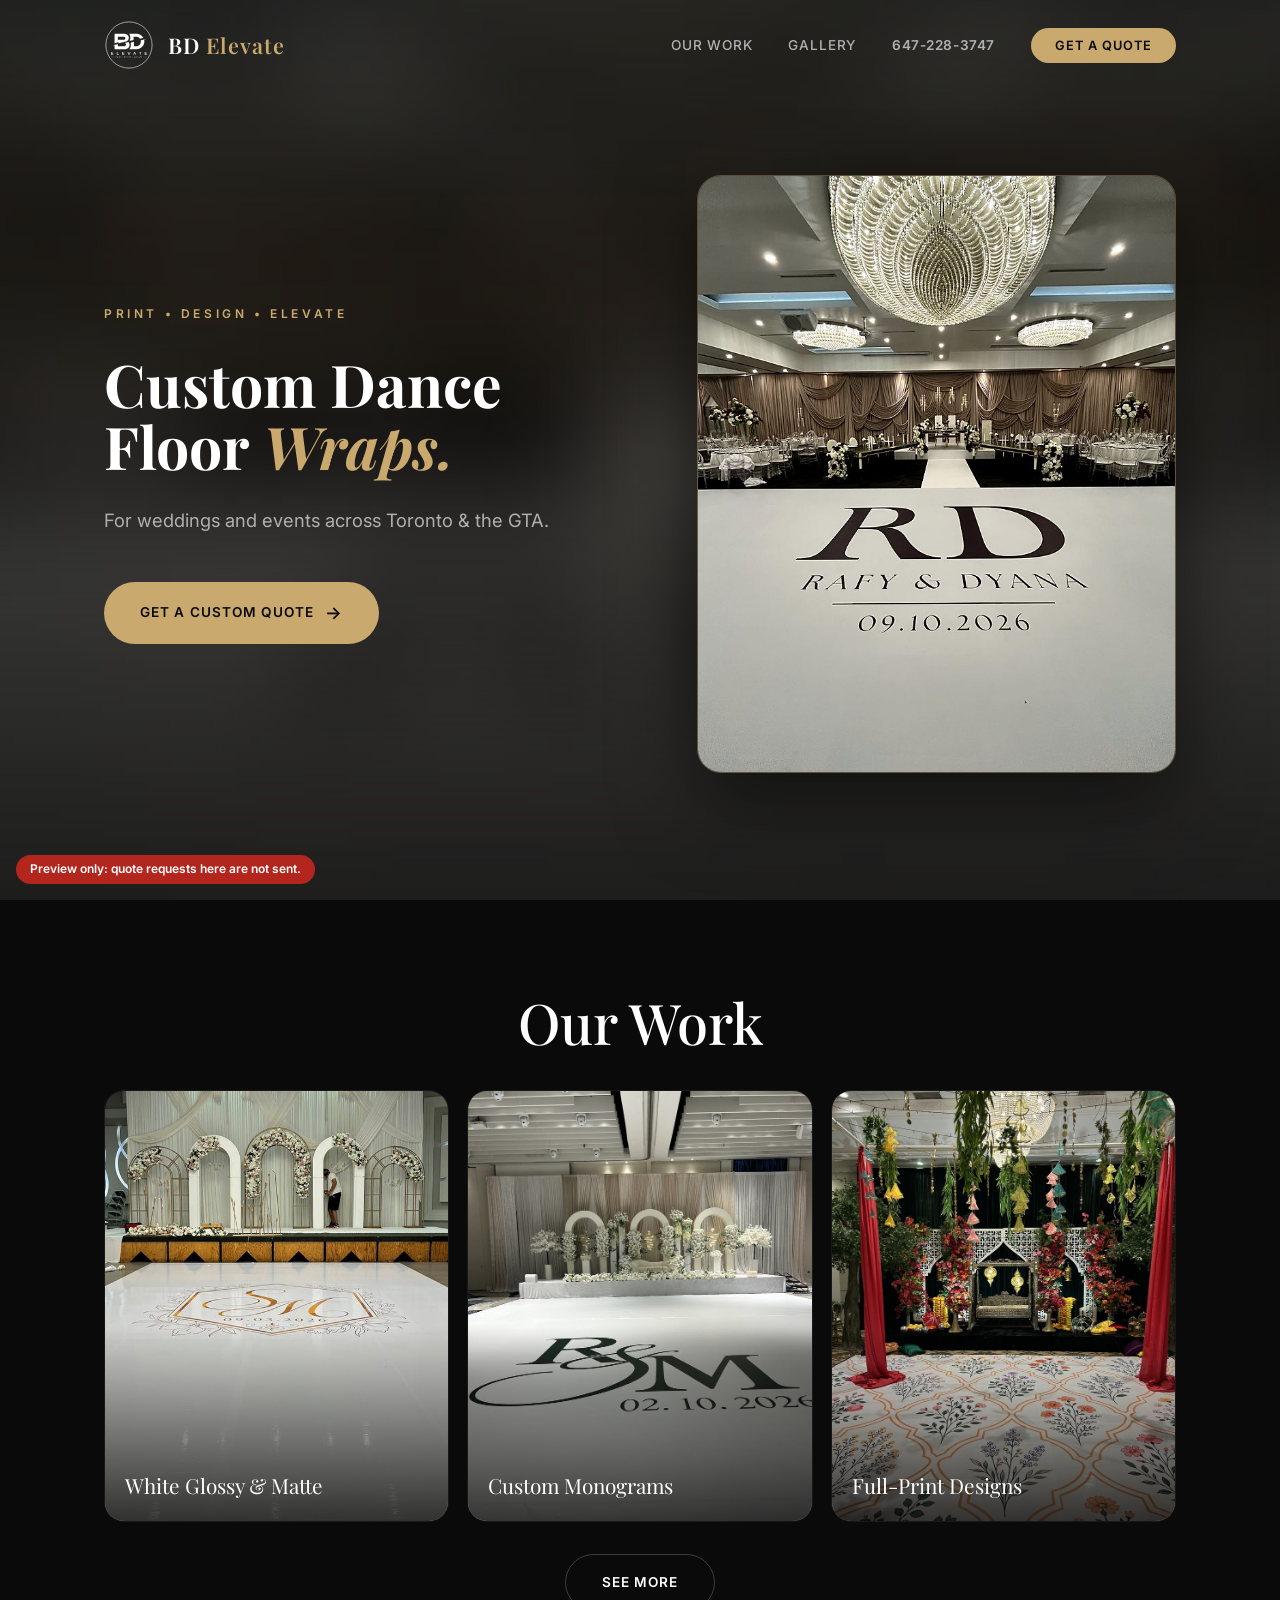
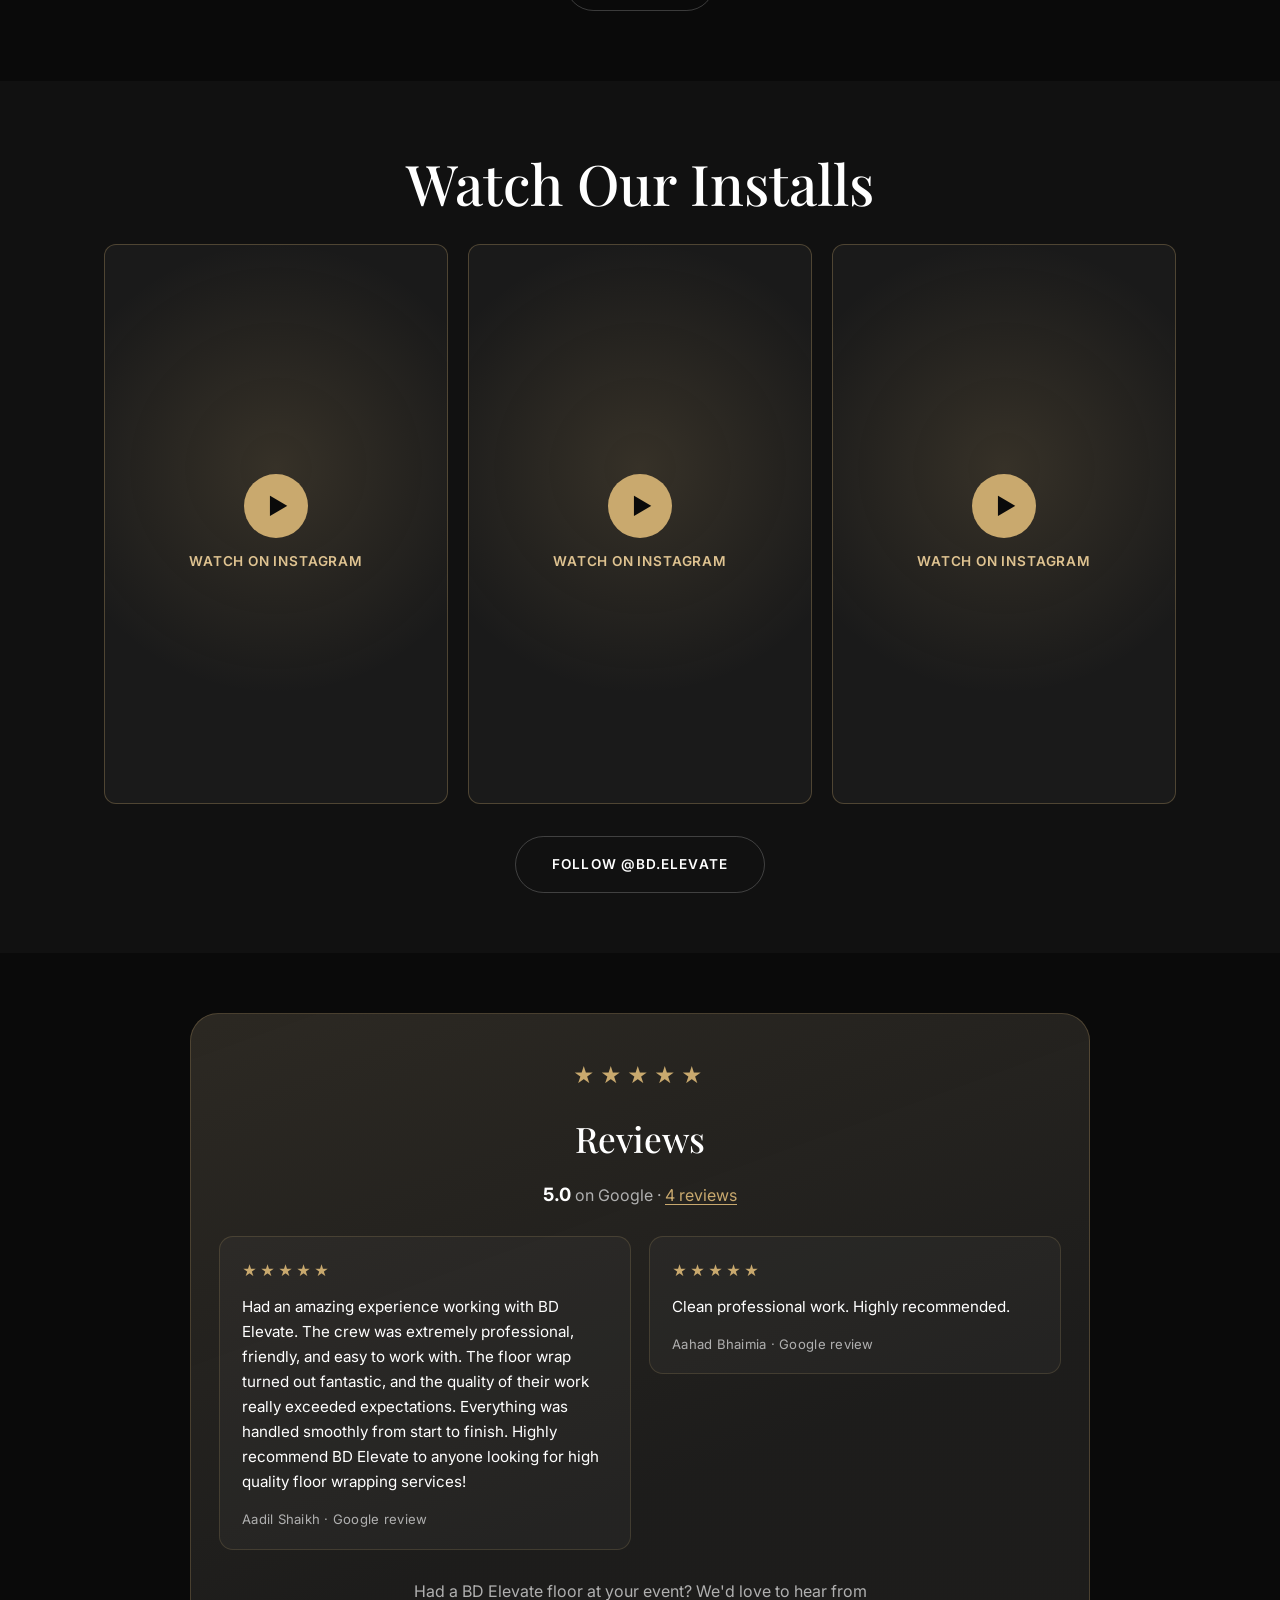
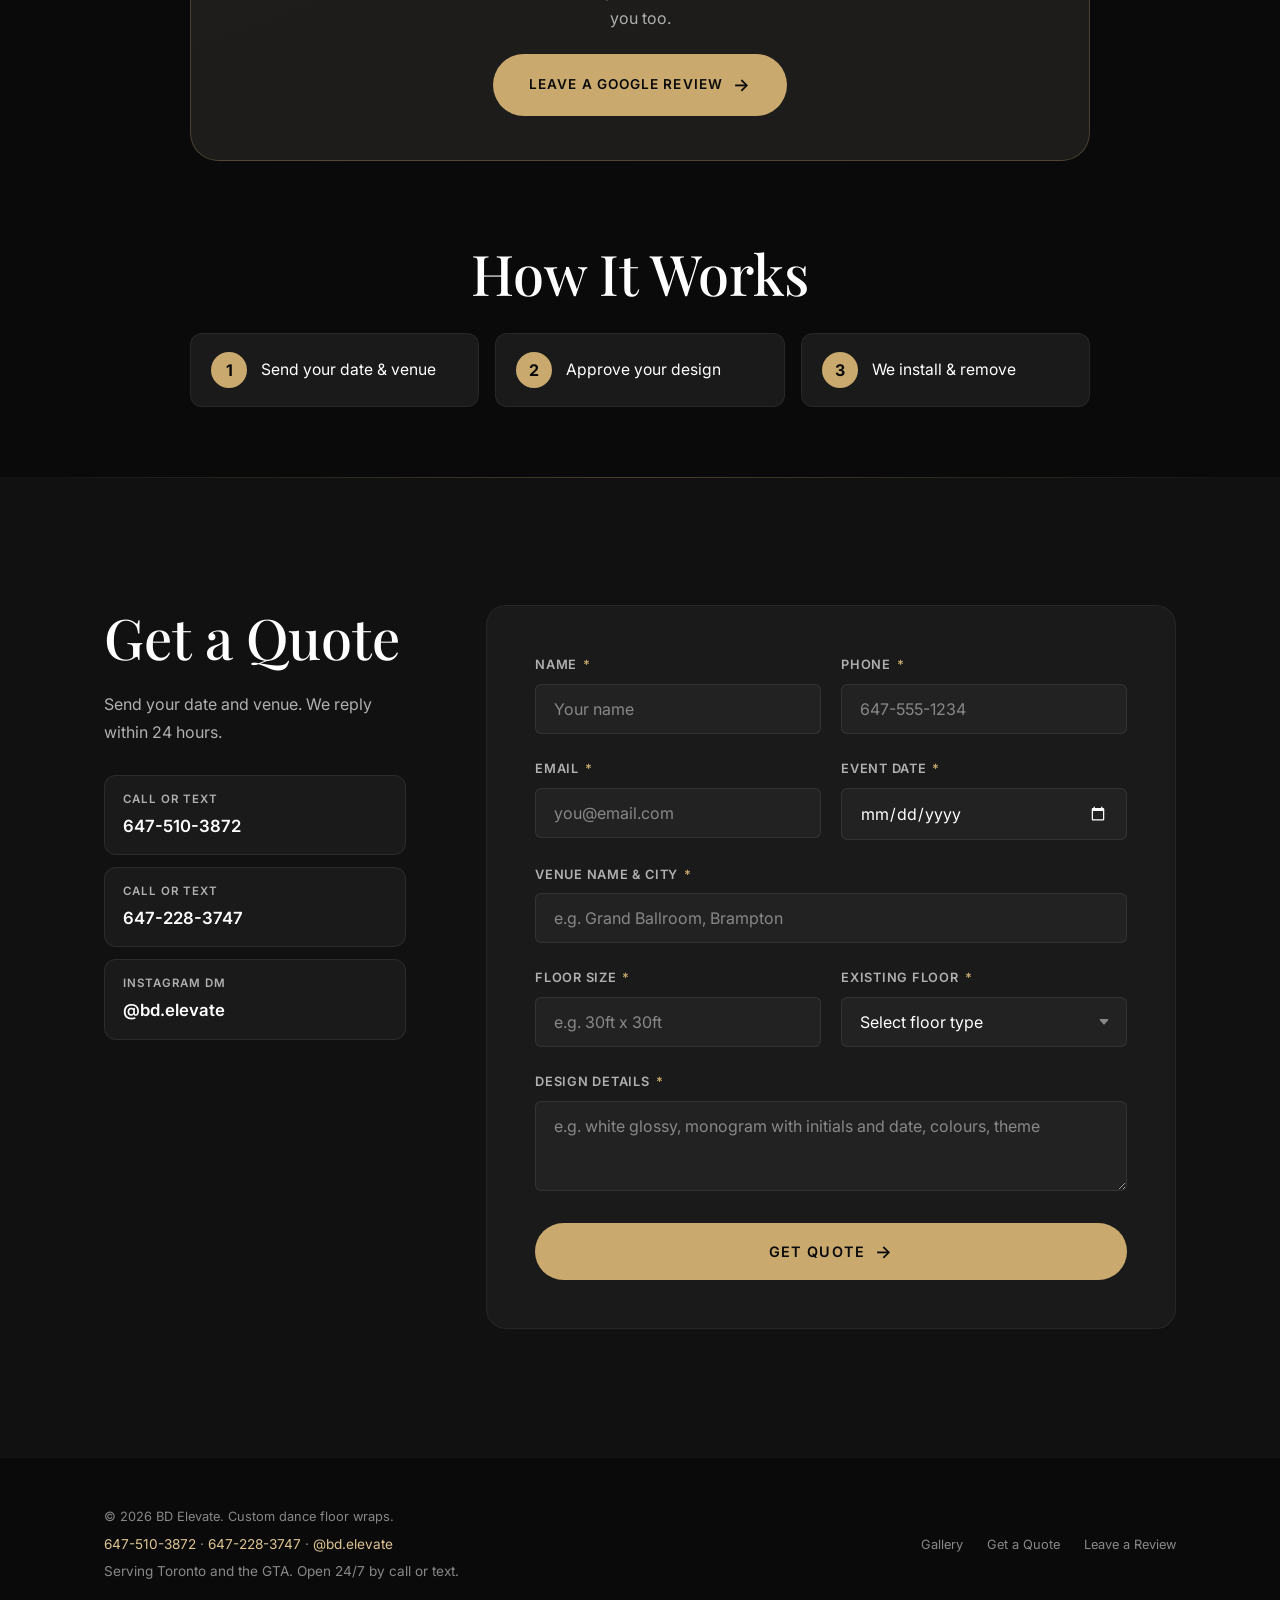
<file: index.html>
<!DOCTYPE html>
<html lang="en">
<head>
  <meta charset="UTF-8" />
  <meta name="viewport" content="width=device-width, initial-scale=1.0" />
  <title>Custom Dance Floor Wraps in Toronto &amp; the GTA | BD Elevate</title>
  <meta name="description" content="Custom dance floor wraps for weddings and events across Toronto and the GTA: white glossy or matte floors, custom monograms and full-print designs, professionally installed. Call or text 647-510-3872 for a quote." />
  <meta property="og:title" content="BD Elevate | Custom Dance Floor Wraps, Toronto &amp; GTA" />
  <meta property="og:description" content="White glossy floors, custom monograms and full-print dance floor wraps for weddings and events across the GTA." />
  <meta property="og:type" content="website" />
  <meta property="og:site_name" content="BD Elevate" />
  <meta property="og:url" content="https://bdelevate.ca/" />
  <meta property="og:image" content="https://bdelevate.ca/assets/photos/og-share-1200.jpg" />
  <meta name="twitter:card" content="summary_large_image" />
  <link rel="canonical" href="https://bdelevate.ca/" />
  <link rel="preconnect" href="https://fonts.googleapis.com" />
  <link rel="preconnect" href="https://fonts.gstatic.com" crossorigin />
  <link rel="stylesheet" href="https://fonts.googleapis.com/css2?family=Playfair+Display:ital,wght@0,400;0,500;0,600;0,700;1,400;1,500&amp;family=Inter:wght@300;400;500;600;700&amp;display=swap" />
  <link rel="preload" as="image" href="assets/photos/hero-rd-1000.jpg" imagesrcset="assets/photos/hero-rd-700.jpg 700w, assets/photos/hero-rd-1000.jpg 1000w" imagesizes="(max-width: 1024px) 92vw, 42vw" />
  <link rel="stylesheet" href="styles.css?v=20261031a" />
  
  <!-- Business details for Google -->
  <script type="application/ld+json">
{
  "@context": "https://schema.org",
  "@graph": [
    {
      "@type": "WebSite",
      "name": "BD Elevate",
      "url": "https://bdelevate.ca/"
    },
    {
      "@type": "LocalBusiness",
      "@id": "https://bdelevate.ca/#business",
      "name": "BD Elevate",
      "description": "Custom dance floor wraps for weddings and events: white glossy and matte floors, custom monograms and full-print designs, professionally installed across Toronto and the GTA.",
      "url": "https://bdelevate.ca/",
      "logo": "https://bdelevate.ca/assets/favicon-512.png",
      "image": "https://bdelevate.ca/assets/photos/og-share-1200.jpg",
      "telephone": "+1-647-510-3872",
      "email": "bdelevate6@gmail.com",
      "sameAs": [
        "https://www.instagram.com/bd.elevate/"
      ],
      "areaServed": [
        {
          "@type": "City",
          "name": "Toronto"
        },
        {
          "@type": "City",
          "name": "Scarborough"
        },
        {
          "@type": "City",
          "name": "North York"
        },
        {
          "@type": "City",
          "name": "Etobicoke"
        },
        {
          "@type": "City",
          "name": "Mississauga"
        },
        {
          "@type": "City",
          "name": "Brampton"
        },
        {
          "@type": "City",
          "name": "Vaughan"
        },
        {
          "@type": "City",
          "name": "Markham"
        },
        {
          "@type": "City",
          "name": "Richmond Hill"
        },
        {
          "@type": "City",
          "name": "Oakville"
        },
        {
          "@type": "City",
          "name": "Burlington"
        },
        {
          "@type": "City",
          "name": "Milton"
        },
        {
          "@type": "City",
          "name": "Caledon"
        },
        {
          "@type": "City",
          "name": "Pickering"
        },
        {
          "@type": "City",
          "name": "Ajax"
        },
        {
          "@type": "City",
          "name": "Whitby"
        },
        {
          "@type": "City",
          "name": "Oshawa"
        },
        {
          "@type": "AdministrativeArea",
          "name": "Greater Toronto Area"
        }
      ],
      "openingHoursSpecification": [
        {
          "@type": "OpeningHoursSpecification",
          "dayOfWeek": [
            "Monday",
            "Tuesday",
            "Wednesday",
            "Thursday",
            "Friday",
            "Saturday",
            "Sunday"
          ],
          "opens": "00:00",
          "closes": "23:59"
        }
      ],
      "contactPoint": [
        {
          "@type": "ContactPoint",
          "telephone": "+1-647-510-3872",
          "contactType": "customer service",
          "areaServed": "CA"
        },
        {
          "@type": "ContactPoint",
          "telephone": "+1-647-228-3747",
          "contactType": "customer service",
          "areaServed": "CA"
        }
      ],
      "makesOffer": [
        {
          "@type": "Offer",
          "itemOffered": {
            "@type": "Service",
            "name": "White glossy and matte dance floor wraps"
          }
        },
        {
          "@type": "Offer",
          "itemOffered": {
            "@type": "Service",
            "name": "Custom monogram dance floor wraps"
          }
        },
        {
          "@type": "Offer",
          "itemOffered": {
            "@type": "Service",
            "name": "Full-print custom floor wraps"
          }
        },
        {
          "@type": "Offer",
          "itemOffered": {
            "@type": "Service",
            "name": "Floor wrap installation and removal"
          }
        }
      ]
    }
  ]
}
  </script>
  <!-- Favicon -->
  <link rel="icon" href="/favicon.ico" sizes="any" />
  <link rel="icon" type="image/svg+xml" href="assets/icon.svg" />
  <link rel="icon" type="image/png" sizes="48x48" href="assets/favicon-48.png" />
  <link rel="icon" type="image/png" sizes="96x96" href="assets/favicon-96.png" />
  <link rel="icon" type="image/png" sizes="192x192" href="assets/favicon-192.png" />
  <link rel="apple-touch-icon" href="assets/apple-touch-icon.png" />
</head>
<body>

  <!-- ============================
       NAVBAR
       ============================ -->
  <nav class="navbar" id="navbar">
    <div class="container">
      <a href="#hero" class="navbar__logo" id="nav-logo">
        <img src="assets/logo-white.svg" alt="BD Elevate logo" width="50" height="50" />
        <span class="navbar__logo-text">BD <span>Elevate</span></span>
      </a>

      <div class="navbar__toggle" id="nav-toggle">
        <span></span>
        <span></span>
        <span></span>
      </div>

      <ul class="navbar__links" id="nav-links">
        <li><a href="#work" id="nav-work">Our Work</a></li>
        <li><a href="gallery.html" id="nav-gallery">Gallery</a></li>
        <li><a href="tel:+16472283747" class="navbar__phone" id="nav-phone">647-228-3747</a></li>
        <li><a href="#quote" class="navbar__cta" id="nav-cta">Get a Quote</a></li>
      </ul>
    </div>
  </nav>

  <!-- ============================
       HERO
       ============================ -->
  <section class="hero" id="hero">
    <div class="hero__bg" aria-hidden="true">
      <img src="assets/photos/hero-rd-blur.jpg" alt="" width="480" height="600" />
    </div>
    <div class="hero__overlay"></div>

    <div class="container hero__grid">
      <div class="hero__content">
      <p class="hero__label">Print &bull; Design &bull; Elevate</p>
      <h1 class="hero__heading">Custom Dance Floor <em>Wraps.</em></h1>
      <p class="hero__sub">For weddings and events across Toronto &amp; the GTA.</p>
      <div class="hero__actions">
        <a href="#quote" class="btn btn--primary" id="hero-cta">
          Get a Custom Quote
          <span class="btn__arrow">→</span>
        </a>
      </div>
      </div>

      <figure class="hero__media">
        <img src="assets/photos/hero-rd-1000.jpg" srcset="assets/photos/hero-rd-700.jpg 700w, assets/photos/hero-rd-1000.jpg 1000w" sizes="(max-width: 1024px) 92vw, 42vw" alt="White dance floor wrap with an RD monogram, couple names and date in a chandelier ballroom" width="1000" height="1250" fetchpriority="high" />
      </figure>
    </div>

  </section>







  <!-- ============================
       OUR WORK
       ============================ -->
  <section class="work" id="work">
    <div class="container">
      <h2 class="section-heading work__heading">Our Work</h2>
      <div class="work__grid">
        <a href="gallery.html#white" class="work__tile">
          <img src="assets/photos/white-glossy-arches-800.jpg" srcset="assets/photos/white-glossy-arches-800.jpg 800w, assets/photos/white-glossy-arches-1200.jpg 1200w" sizes="(max-width: 768px) 100vw, 33vw" alt="Glossy white dance floor wrap with a gold crest monogram" width="800" height="714" loading="lazy" decoding="async" />
          <span class="work__label">White Glossy &amp; Matte</span>
        </a>
        <a href="gallery.html#monogram" class="work__tile">
          <img src="assets/photos/monogram-rm-script-800.jpg" srcset="assets/photos/monogram-rm-script-800.jpg 800w, assets/photos/monogram-rm-script-1200.jpg 1200w" sizes="(max-width: 768px) 100vw, 33vw" alt="Custom script monogram dance floor wrap with wedding date" width="800" height="1067" loading="lazy" decoding="async" />
          <span class="work__label">Custom Monograms</span>
        </a>
        <a href="gallery.html#fullprint" class="work__tile">
          <img src="assets/photos/full-print-floral-mehndi-800.jpg" srcset="assets/photos/full-print-floral-mehndi-800.jpg 800w, assets/photos/full-print-floral-mehndi-1200.jpg 1200w" sizes="(max-width: 768px) 100vw, 33vw" alt="Full-print floral floor wrap at a mehndi stage" width="800" height="1067" loading="lazy" decoding="async" />
          <span class="work__label">Full-Print Designs</span>
        </a>
      </div>
      <div class="work__cta">
        <a href="gallery.html" class="btn btn--outline">See More</a>
      </div>
    </div>
  </section>

  <!-- ============================
       INSTAGRAM REELS
       ============================ -->
  <section class="home-insta" id="instagram">
    <div class="container">
      <h2 class="section-heading home-insta__heading">Watch Our Installs</h2>
      <div class="reels" id="reels">
        
        <div class="reels__row">
        <div class="reel">
          <blockquote class="instagram-media reel__embed" data-instgrm-permalink="https://www.instagram.com/reel/Ddh_o91RyrM/?utm_source=ig_embed&amp;utm_campaign=loading" data-instgrm-version="14">
            <a href="https://www.instagram.com/reel/Ddh_o91RyrM/" target="_blank" rel="noopener noreferrer" class="reel__fallback">
              <span class="reel__play" aria-hidden="true">&#9654;</span>
              <span class="reel__label">Watch on Instagram</span>
            </a>
          </blockquote>
        </div>
        <div class="reel">
          <blockquote class="instagram-media reel__embed" data-instgrm-permalink="https://www.instagram.com/reel/Dby5uvNRC-W/?utm_source=ig_embed&amp;utm_campaign=loading" data-instgrm-version="14">
            <a href="https://www.instagram.com/reel/Dby5uvNRC-W/" target="_blank" rel="noopener noreferrer" class="reel__fallback">
              <span class="reel__play" aria-hidden="true">&#9654;</span>
              <span class="reel__label">Watch on Instagram</span>
            </a>
          </blockquote>
        </div>
        <div class="reel">
          <blockquote class="instagram-media reel__embed" data-instgrm-permalink="https://www.instagram.com/reel/DeFHii-Rl1c/?utm_source=ig_embed&amp;utm_campaign=loading" data-instgrm-version="14">
            <a href="https://www.instagram.com/reel/DeFHii-Rl1c/" target="_blank" rel="noopener noreferrer" class="reel__fallback">
              <span class="reel__play" aria-hidden="true">&#9654;</span>
              <span class="reel__label">Watch on Instagram</span>
            </a>
          </blockquote>
        </div>
        </div>
      </div>

      <div class="work__cta">
        <a href="https://www.instagram.com/bd.elevate/" target="_blank" rel="noopener noreferrer" class="btn btn--outline">Follow @bd.elevate</a>
      </div>
    </div>
  </section>

  <!-- ============================
       REVIEWS
       ============================ -->
  <section class="reviews" id="reviews">
    <div class="container">
      <div class="reviews__card">
        <div class="reviews__stars" aria-hidden="true">&#9733;&#9733;&#9733;&#9733;&#9733;</div>
        <h2 class="reviews__title">Reviews</h2>
        <p class="reviews__score"><strong>5.0</strong> on Google &middot; <a href="https://www.google.com/maps/place/?q=place_id:ChIJzV6oh-_eVCYRLhivbIE4e5k" target="_blank" rel="noopener noreferrer">4 reviews</a></p>
        <div class="reviews__list">
          <figure class="review">
            <div class="review__stars" aria-label="5 out of 5 stars">&#9733;&#9733;&#9733;&#9733;&#9733;</div>
            <blockquote>Had an amazing experience working with BD Elevate. The crew was extremely professional, friendly, and easy to work with. The floor wrap turned out fantastic, and the quality of their work really exceeded expectations. Everything was handled smoothly from start to finish. Highly recommend BD Elevate to anyone looking for high quality floor wrapping services!</blockquote>
            <figcaption>Aadil Shaikh &middot; Google review</figcaption>
          </figure>
          <figure class="review">
            <div class="review__stars" aria-label="5 out of 5 stars">&#9733;&#9733;&#9733;&#9733;&#9733;</div>
            <blockquote>Clean professional work. Highly recommended.</blockquote>
            <figcaption>Aahad Bhaimia &middot; Google review</figcaption>
          </figure>
        </div>
        <p class="reviews__text">Had a BD Elevate floor at your event? We'd love to hear from you too.</p>
        <a href="https://g.page/r/CS4Yr2yBOHuZEBM/review" target="_blank" rel="noopener noreferrer" class="btn btn--primary">Leave a Google Review <span class="btn__arrow">→</span></a>
      </div>
    </div>
  </section>

  <!-- ============================
       HOW IT WORKS
       ============================ -->
  <section class="steps" id="how">
    <div class="container">
      <h2 class="section-heading steps__heading">How It Works</h2>
      <ol class="steps__list">
        <li class="steps__item"><span class="steps__num">1</span><span class="steps__text">Send your date &amp; venue</span></li>
        <li class="steps__item"><span class="steps__num">2</span><span class="steps__text">Approve your design</span></li>
        <li class="steps__item"><span class="steps__num">3</span><span class="steps__text">We install &amp; remove</span></li>
      </ol>
    </div>
  </section>

  <!-- ============================
       QUOTE / CONTACT
       ============================ -->
  <section class="quote-section" id="quote">
    <div class="container">
      <div class="quote__wrapper">
        <div class="quote__info reveal">
          <h2 class="section-heading">Get a Quote</h2>
          <p class="quote__info-text">Send your date and venue. We reply within 24 hours.</p>

          <div class="quote__contact">
            <a href="tel:+16475103872" class="quote__contact-item"><span class="quote__contact-label">Call or text</span>647-510-3872</a>
            <a href="tel:+16472283747" class="quote__contact-item"><span class="quote__contact-label">Call or text</span>647-228-3747</a>
            <a href="https://www.instagram.com/bd.elevate/" target="_blank" rel="noopener noreferrer" class="quote__contact-item"><span class="quote__contact-label">Instagram DM</span>@bd.elevate</a>
          </div>

        </div>

        <div class="quote__form-wrapper reveal reveal-delay-2">
          <form class="quote__form" id="quote-form" action="https://formsubmit.co/bdelevate6@gmail.com" method="POST" novalidate>
            <div class="form-row">
              <div class="form-group">
                <label for="field-name">Name <span class="required">*</span></label>
                <input type="text" id="field-name" name="name" placeholder="Your name" autocomplete="name" required />
              </div>
              <div class="form-group">
                <label for="field-phone">Phone <span class="required">*</span></label>
                <input type="tel" id="field-phone" name="phone" placeholder="647-555-1234" autocomplete="tel" inputmode="tel" pattern="[0-9()+\-. ]{10,}" required />
              </div>
            </div>

            <div class="form-row">
              <div class="form-group">
                <label for="field-email">Email <span class="required">*</span></label>
                <input type="email" id="field-email" name="email" placeholder="you@email.com" autocomplete="email" required />
              </div>
              <div class="form-group">
                <label for="field-date">Event Date <span class="required">*</span></label>
                <input type="date" id="field-date" name="event-date" required />
              </div>
            </div>

            <div class="form-group">
              <label for="field-venue">Venue Name &amp; City <span class="required">*</span></label>
              <input type="text" id="field-venue" name="venue" placeholder="e.g. Grand Ballroom, Brampton" required />
            </div>

            <div class="form-row">
              <div class="form-group">
                <label for="field-floor-size">Floor Size <span class="required">*</span></label>
                <input type="text" id="field-floor-size" name="floor-size" placeholder="e.g. 30ft x 30ft" required />
              </div>
              <div class="form-group">
                <label for="field-floor-type">Existing Floor <span class="required">*</span></label>
                <select id="field-floor-type" name="floor-type" required>
                  <option value="" disabled selected>Select floor type</option>
                  <option value="Carpet">Carpet</option>
                  <option value="Hardwood">Hardwood</option>
                  <option value="Tile">Tile</option>
                  <option value="Concrete">Concrete</option>
                  <option value="Other">Other</option>
                </select>
              </div>
            </div>

            <div class="form-group">
              <label for="field-design">Design Details <span class="required">*</span></label>
              <textarea id="field-design" name="design" rows="3" placeholder="e.g. white glossy, monogram with initials and date, colours, theme" required></textarea>
            </div>

            <input type="text" name="_honey" class="form-honey" tabindex="-1" autocomplete="off" aria-hidden="true" />

            <div class="form-submit">
              <button type="submit" class="btn btn--primary" id="form-submit-btn">
                Get Quote
                <span class="btn__arrow">→</span>
              </button>
            </div>

            <p class="form-error" id="form-error" role="alert" hidden>
              Sorry, something went wrong. Please try again, or call/text <a href="tel:+16472283747">647-228-3747</a> or <a href="tel:+16475103872">647-510-3872</a>.
            </p>
          </form>

          <div class="form-success" id="form-success" tabindex="-1" hidden>
            <div class="form-success__icon" aria-hidden="true">✓</div>
            <h3 class="form-success__title">Thank you<span id="form-success-name"></span>!</h3>
            <p class="form-success__text">Your quote request has been received. We'll get back to you within 24 hours with a custom quote.</p>
            <p class="form-success__text form-success__text--small">Want a faster answer? Text us at <a href="sms:+16475103872">647-510-3872</a> or call <a href="tel:+16472283747">647-228-3747</a>.</p>
            <button type="button" class="form-success__again" id="form-success-again">Send another request</button>
          </div>
        </div>
      </div>
    </div>
  </section>


  <!-- ============================
       FOOTER
       ============================ -->
  <footer class="footer" id="footer">
    <div class="container">
      <div class="footer__info">
        <p class="footer__copy">&copy; 2026 BD Elevate. Custom dance floor wraps.</p>
        <p class="footer__contact"><a href="tel:+16475103872">647-510-3872</a> &middot; <a href="tel:+16472283747">647-228-3747</a> &middot; <a href="https://www.instagram.com/bd.elevate/" target="_blank" rel="noopener noreferrer">@bd.elevate</a></p>
        <p class="footer__area">Serving Toronto and the GTA. Open 24/7 by call or text.</p>
      </div>
      <div class="footer__links">
        <a href="gallery.html" id="footer-gallery">Gallery</a>
        <a href="#quote" id="footer-contact">Get a Quote</a>
        <a href="https://g.page/r/CS4Yr2yBOHuZEBM/review" target="_blank" rel="noopener noreferrer" id="footer-review">Leave a Review</a>
      </div>
    </div>
  </footer>

  <!-- Mobile action bar -->
  <nav class="action-bar" aria-label="Quick contact">
    <a href="tel:+16475103872" class="action-bar__item" id="bar-call"><svg class="action-bar__icon" aria-hidden="true" width="18" height="18" viewBox="0 0 24 24" fill="none" stroke="currentColor" stroke-width="2" stroke-linecap="round" stroke-linejoin="round"><path d="M22 16.92v3a2 2 0 0 1-2.18 2 19.8 19.8 0 0 1-8.63-3.07 19.5 19.5 0 0 1-6-6A19.8 19.8 0 0 1 2.1 4.18 2 2 0 0 1 4.11 2h3a2 2 0 0 1 2 1.72c.13.96.36 1.9.7 2.81a2 2 0 0 1-.45 2.11L8.1 9.9a16 16 0 0 0 6 6l1.27-1.27a2 2 0 0 1 2.11-.45c.9.34 1.85.57 2.81.7A2 2 0 0 1 22 16.92z"/></svg>Call</a>
    <a href="sms:+16475103872" class="action-bar__item" id="bar-text"><svg class="action-bar__icon" aria-hidden="true" width="18" height="18" viewBox="0 0 24 24" fill="none" stroke="currentColor" stroke-width="2" stroke-linecap="round" stroke-linejoin="round"><path d="M21 15a2 2 0 0 1-2 2H7l-4 4V5a2 2 0 0 1 2-2h14a2 2 0 0 1 2 2z"/></svg>Text</a>
    <a href="#quote" class="action-bar__item action-bar__item--primary" id="bar-quote">Get a Quote</a>
  </nav>

  <script src="script.js?v=20261031a"></script>
</body>
</html>
</file>
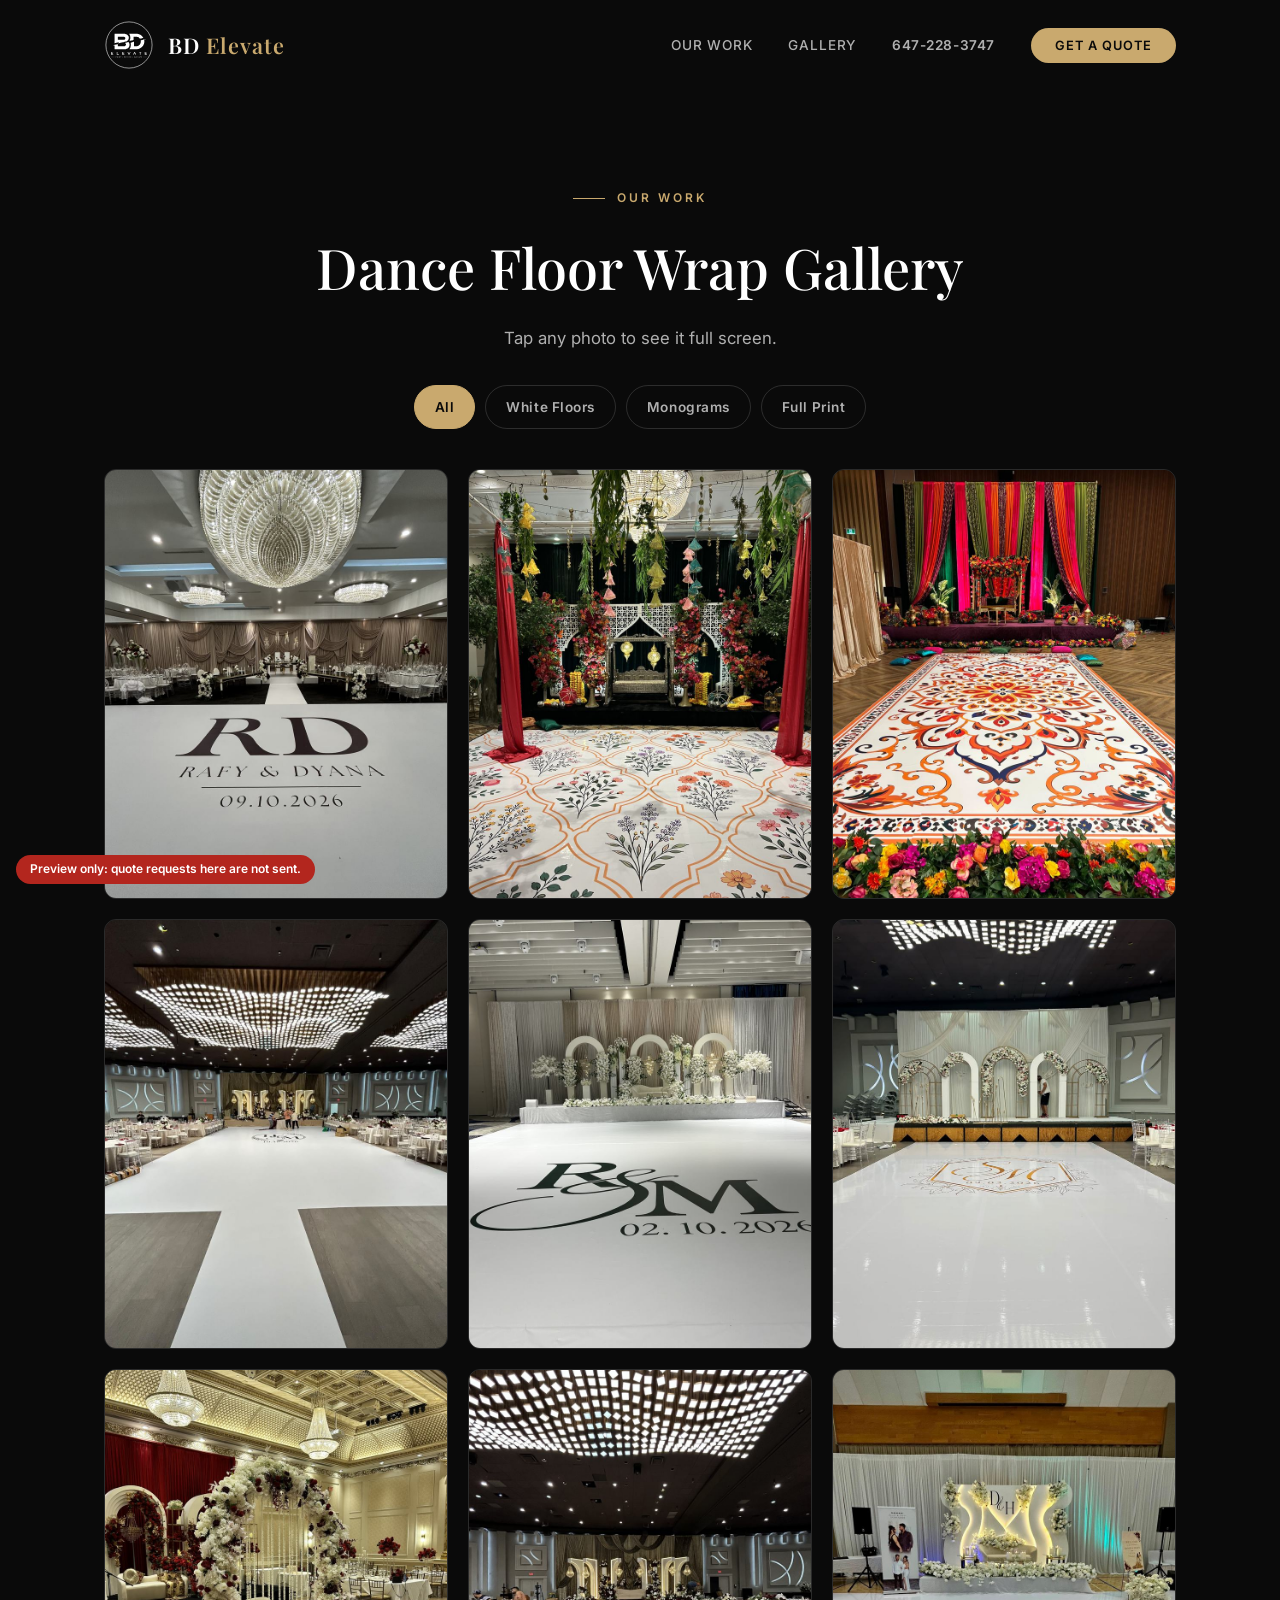
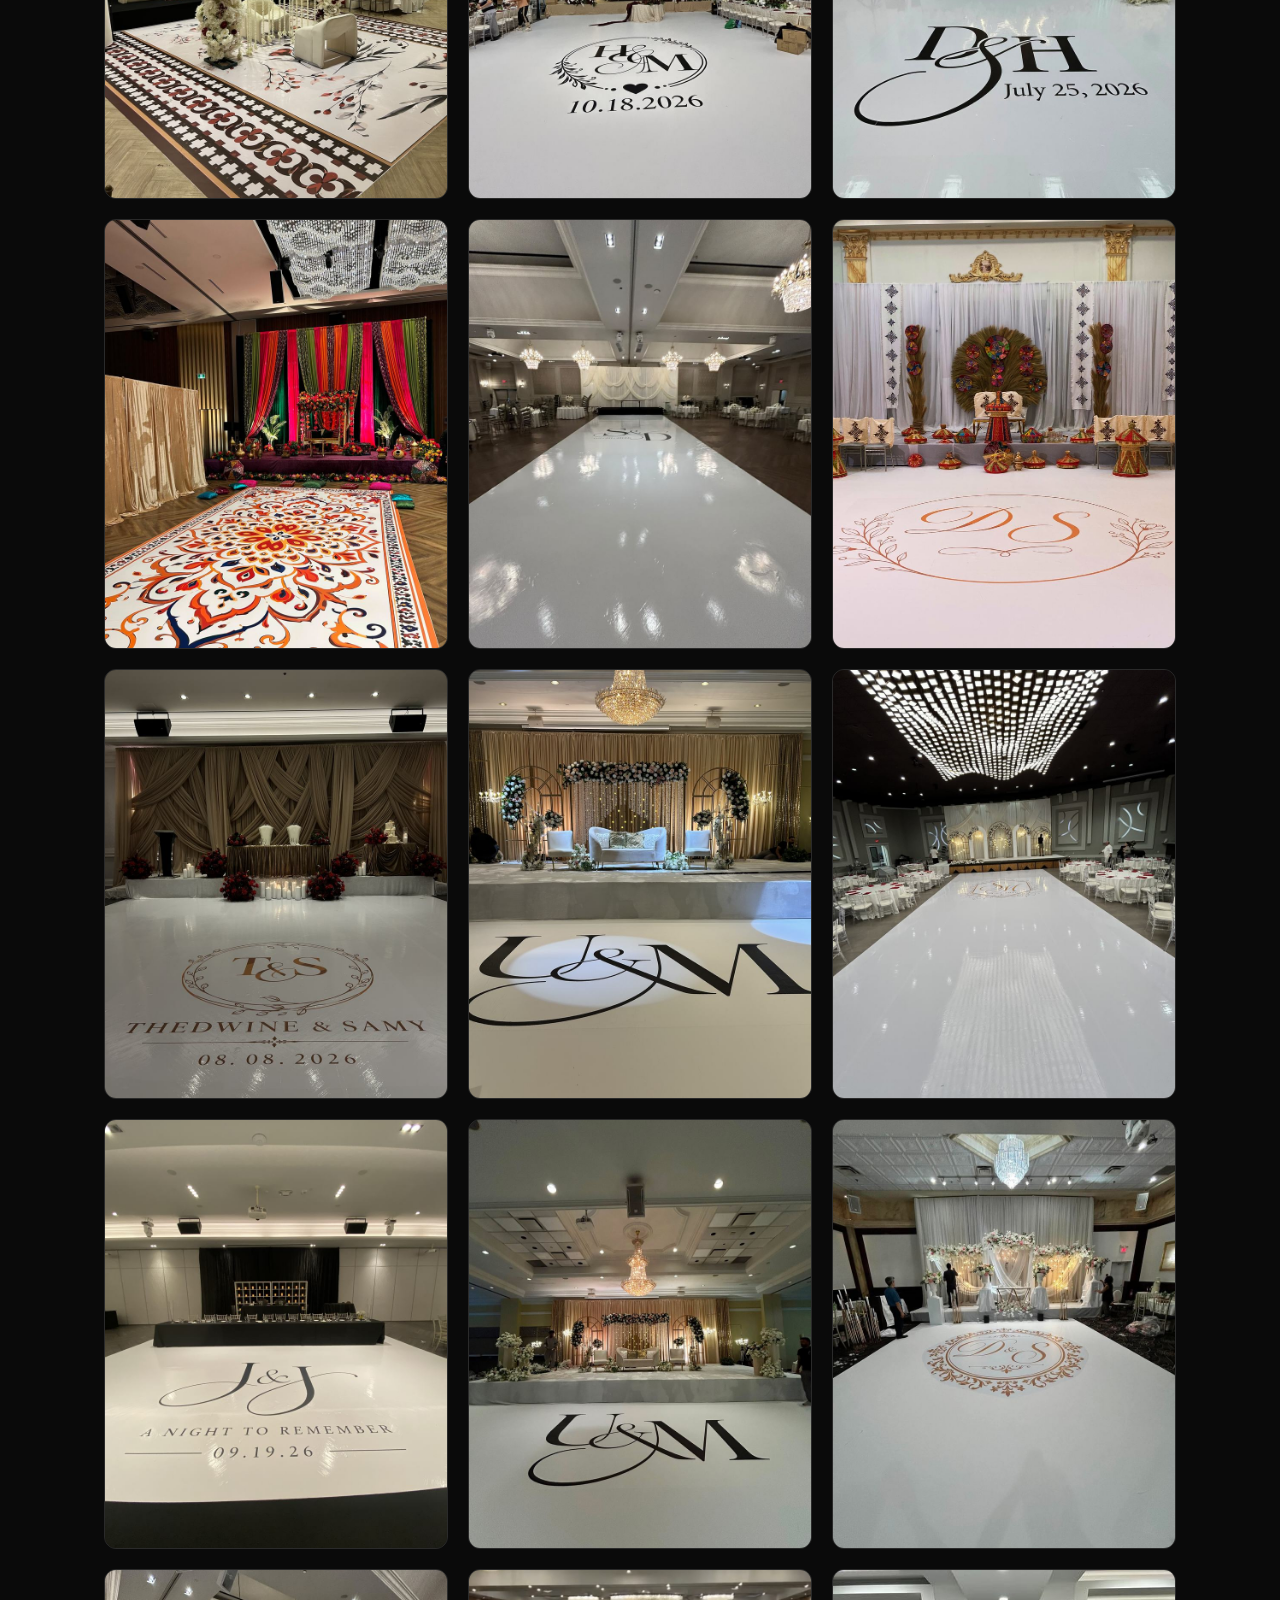
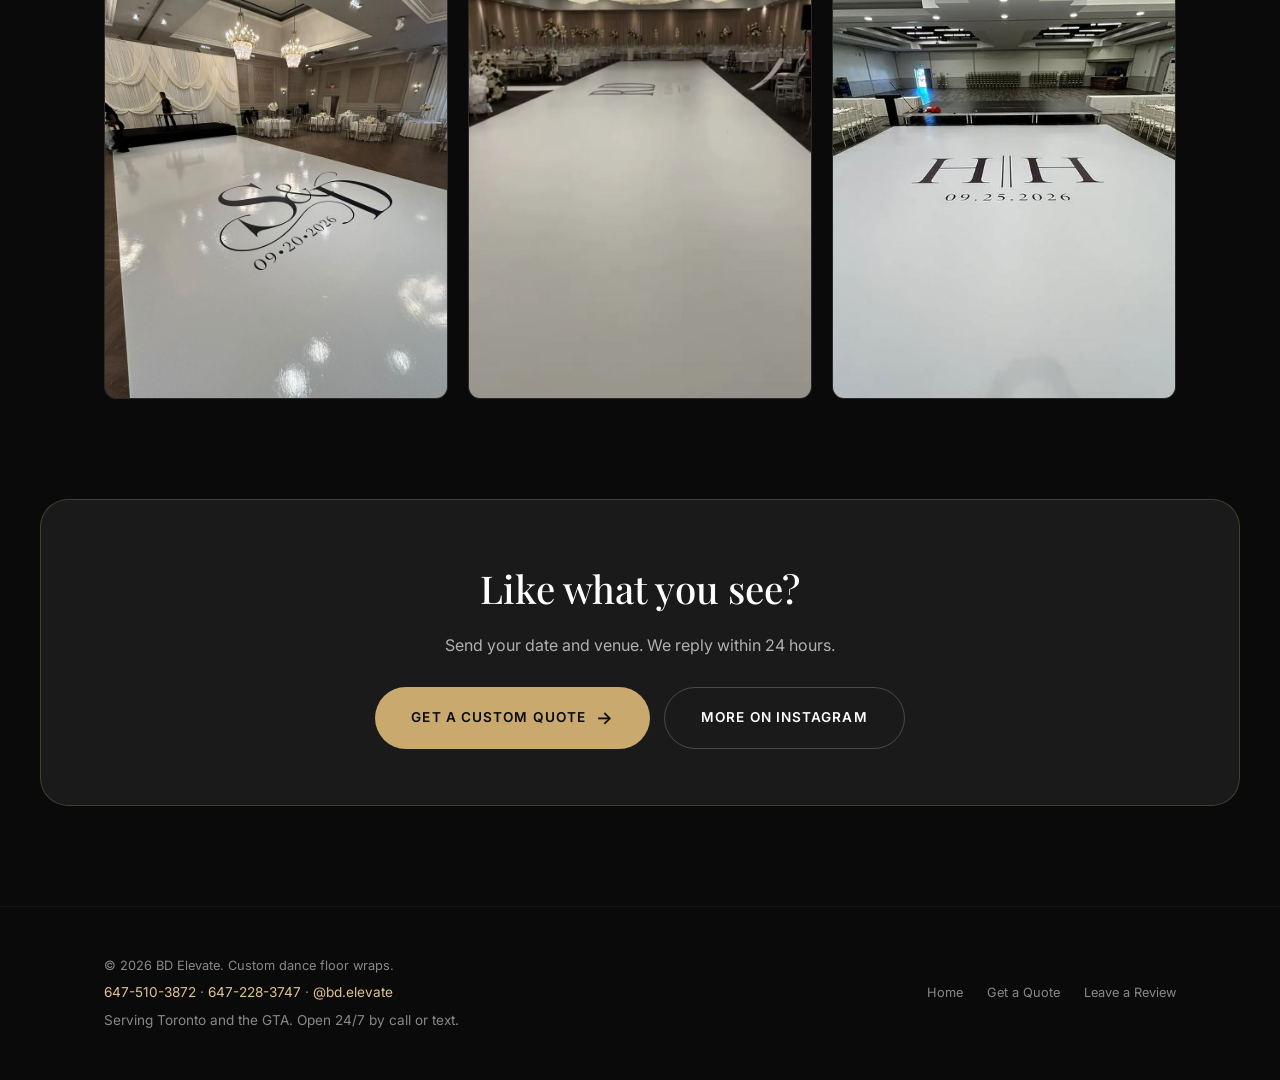
<file: gallery.html>
<!DOCTYPE html>
<html lang="en">
<head>
  <meta charset="UTF-8" />
  <meta name="viewport" content="width=device-width, initial-scale=1.0" />
  <title>Dance Floor Wrap Gallery | BD Elevate, Toronto &amp; GTA</title>
  <meta name="description" content="Photos of our custom dance floor wraps: wedding monograms, glossy white floors and full-print designs installed across Toronto and the GTA." />
  <link rel="canonical" href="https://bdelevate.ca/gallery.html" />
  <meta property="og:image" content="https://bdelevate.ca/assets/photos/og-share-1200.jpg" />
  <link rel="preconnect" href="https://fonts.googleapis.com" />
  <link rel="preconnect" href="https://fonts.gstatic.com" crossorigin />
  <link rel="stylesheet" href="https://fonts.googleapis.com/css2?family=Playfair+Display:ital,wght@0,400;0,500;0,600;0,700;1,400;1,500&amp;family=Inter:wght@300;400;500;600;700&amp;display=swap" />
  <link rel="stylesheet" href="styles.css?v=20261031a" />
  <meta property="og:title" content="Gallery — BD Elevate | Premium Custom Floor Wraps" />
  <meta property="og:description" content="View our portfolio of custom wedding monograms, glossy plain white wraps, and vibrant full-print event flooring across Toronto and the GTA." />
  <meta property="og:type" content="website" />
  <meta property="og:site_name" content="BD Elevate" />
  <meta property="og:url" content="https://bdelevate.ca/gallery.html" />

  <!-- Google Search Site Name Structured Data -->
  <script type="application/ld+json">
  {
    "@context": "https://schema.org",
    "@type": "WebSite",
    "name": "BD Elevate",
    "url": "https://bdelevate.ca/"
  }
  </script>
  <!-- Favicon -->
  <link rel="icon" href="/favicon.ico" sizes="any" />
  <link rel="icon" type="image/svg+xml" href="assets/icon.svg" />
  <link rel="icon" type="image/png" sizes="48x48" href="assets/favicon-48.png" />
  <link rel="icon" type="image/png" sizes="96x96" href="assets/favicon-96.png" />
  <link rel="icon" type="image/png" sizes="192x192" href="assets/favicon-192.png" />
  <link rel="apple-touch-icon" href="assets/apple-touch-icon.png" />
</head>
<body>

  <!-- ============================
       NAVBAR
       ============================ -->
  <nav class="navbar scrolled" id="navbar">
    <div class="container">
      <a href="index.html" class="navbar__logo" id="nav-logo">
        <img src="assets/logo-white.svg" alt="BD Elevate logo" width="50" height="50" />
        <span class="navbar__logo-text">BD <span>Elevate</span></span>
      </a>

      <div class="navbar__toggle" id="nav-toggle">
        <span></span>
        <span></span>
        <span></span>
      </div>

      <ul class="navbar__links" id="nav-links">
        <li><a href="index.html#work" id="nav-work">Our Work</a></li>
        <li><a href="gallery.html" id="nav-gallery" class="active">Gallery</a></li>
        <li><a href="tel:+16472283747" class="navbar__phone">647-228-3747</a></li>
        <li><a href="index.html#quote" class="navbar__cta" id="nav-cta">Get a Quote</a></li>
      </ul>
    </div>
  </nav>

  <!-- ============================
       GALLERY MAIN SECTION
       ============================ -->
  <section class="gallery-section">
    <div class="container">
      <div class="gallery__header reveal">
        <span class="section-label">Our Work</span>
        <h1 class="section-heading" style="margin-top: 10px;">Dance Floor Wrap Gallery</h1>
        <p class="section-subheading">Tap any photo to see it full screen.</p>
      </div>

      <div class="gallery__filters" role="group" aria-label="Filter photos by style">
        <button type="button" class="gallery__filter is-active" data-filter="all" aria-pressed="true">All</button>
        <button type="button" class="gallery__filter" data-filter="white" aria-pressed="false">White Floors</button>
        <button type="button" class="gallery__filter" data-filter="monogram" aria-pressed="false">Monograms</button>
        <button type="button" class="gallery__filter" data-filter="fullprint" aria-pressed="false">Full Print</button>
      </div>

      <div class="gallery__grid">
        <div class="gallery__item reveal" data-cat="monogram">
          <img src="assets/photos/monogram-rd-grand-ballroom-800.jpg" srcset="assets/photos/monogram-rd-grand-ballroom-800.jpg 800w, assets/photos/monogram-rd-grand-ballroom-1200.jpg 1200w" sizes="(max-width: 600px) 100vw, (max-width: 992px) 50vw, 33vw" alt="RD monogram dance floor wrap with names and date in a grand ballroom" width="800" height="1067" decoding="async" />
        </div>
        <div class="gallery__item reveal" data-cat="fullprint">
          <img src="assets/photos/full-print-floral-mehndi-800.jpg" srcset="assets/photos/full-print-floral-mehndi-800.jpg 800w, assets/photos/full-print-floral-mehndi-1200.jpg 1200w" sizes="(max-width: 600px) 100vw, (max-width: 992px) 50vw, 33vw" alt="Full-print floral floor wrap at a colourful mehndi stage" width="800" height="1067" decoding="async" />
        </div>
        <div class="gallery__item reveal" data-cat="fullprint">
          <img src="assets/photos/full-print-paisley-mehndi-800.jpg" srcset="assets/photos/full-print-paisley-mehndi-800.jpg 800w, assets/photos/full-print-paisley-mehndi-1200.jpg 1200w" sizes="(max-width: 600px) 100vw, (max-width: 992px) 50vw, 33vw" alt="Full-print paisley floor wrap in orange and blue at a mehndi stage" width="800" height="1067" loading="lazy" decoding="async" />
        </div>
        <div class="gallery__item reveal" data-cat="white">
          <img src="assets/photos/white-runway-floor-800.jpg" srcset="assets/photos/white-runway-floor-800.jpg 800w, assets/photos/white-runway-floor-1200.jpg 1200w" sizes="(max-width: 600px) 100vw, (max-width: 992px) 50vw, 33vw" alt="Long white glossy floor wrap running the length of a banquet hall" width="800" height="1067" loading="lazy" decoding="async" />
        </div>
        <div class="gallery__item reveal" data-cat="monogram">
          <img src="assets/photos/monogram-rm-script-800.jpg" srcset="assets/photos/monogram-rm-script-800.jpg 800w, assets/photos/monogram-rm-script-1200.jpg 1200w" sizes="(max-width: 600px) 100vw, (max-width: 992px) 50vw, 33vw" alt="Script monogram dance floor wrap with initials and wedding date" width="800" height="1067" loading="lazy" decoding="async" />
        </div>
        <div class="gallery__item reveal" data-cat="monogram">
          <img src="assets/photos/monogram-sh-crest-hall-800.jpg" srcset="assets/photos/monogram-sh-crest-hall-800.jpg 800w, assets/photos/monogram-sh-crest-hall-1200.jpg 1200w" sizes="(max-width: 600px) 100vw, (max-width: 992px) 50vw, 33vw" alt="Crest monogram on a white dance floor in front of a floral stage" width="800" height="1066" loading="lazy" decoding="async" />
        </div>
        <div class="gallery__item reveal" data-cat="fullprint">
          <img src="assets/photos/full-print-floral-border-800.jpg" srcset="assets/photos/full-print-floral-border-800.jpg 800w, assets/photos/full-print-floral-border-1200.jpg 1200w" sizes="(max-width: 600px) 100vw, (max-width: 992px) 50vw, 33vw" alt="Full-print floor wrap with floral design and patterned border under a flower arch" width="800" height="1067" loading="lazy" decoding="async" />
        </div>
        <div class="gallery__item reveal" data-cat="monogram">
          <img src="assets/photos/monogram-hm-wreath-800.jpg" srcset="assets/photos/monogram-hm-wreath-800.jpg 800w, assets/photos/monogram-hm-wreath-1200.jpg 1200w" sizes="(max-width: 600px) 100vw, (max-width: 992px) 50vw, 33vw" alt="Wreath monogram dance floor wrap under a lit ceiling" width="800" height="1067" loading="lazy" decoding="async" />
        </div>
        <div class="gallery__item reveal" data-cat="monogram">
          <img src="assets/photos/monogram-dh-date-800.jpg" srcset="assets/photos/monogram-dh-date-800.jpg 800w, assets/photos/monogram-dh-date-1200.jpg 1200w" sizes="(max-width: 600px) 100vw, (max-width: 992px) 50vw, 33vw" alt="D&H script monogram with wedding date on a glossy white floor" width="800" height="1067" loading="lazy" decoding="async" />
        </div>
        <div class="gallery__item reveal" data-cat="fullprint">
          <img src="assets/photos/full-print-paisley-wide-800.jpg" srcset="assets/photos/full-print-paisley-wide-800.jpg 800w, assets/photos/full-print-paisley-wide-1200.jpg 1200w" sizes="(max-width: 600px) 100vw, (max-width: 992px) 50vw, 33vw" alt="Long full-print paisley floor wrap under a crystal ceiling" width="800" height="1067" loading="lazy" decoding="async" />
        </div>
        <div class="gallery__item reveal" data-cat="white">
          <img src="assets/photos/white-glossy-floor-800.jpg" srcset="assets/photos/white-glossy-floor-800.jpg 800w, assets/photos/white-glossy-floor-1200.jpg 1200w" sizes="(max-width: 600px) 100vw, (max-width: 992px) 50vw, 33vw" alt="Glossy white dance floor wrap reflecting chandeliers" width="800" height="1067" loading="lazy" decoding="async" />
        </div>
        <div class="gallery__item reveal" data-cat="monogram">
          <img src="assets/photos/monogram-ds-colourful-stage-800.jpg" srcset="assets/photos/monogram-ds-colourful-stage-800.jpg 800w, assets/photos/monogram-ds-colourful-stage-1200.jpg 1200w" sizes="(max-width: 600px) 100vw, (max-width: 992px) 50vw, 33vw" alt="Monogram floor wrap in front of a colourful wedding stage" width="800" height="1061" loading="lazy" decoding="async" />
        </div>
        <div class="gallery__item reveal" data-cat="monogram">
          <img src="assets/photos/monogram-ts-names-date-800.jpg" srcset="assets/photos/monogram-ts-names-date-800.jpg 800w, assets/photos/monogram-ts-names-date-1200.jpg 1200w" sizes="(max-width: 600px) 100vw, (max-width: 992px) 50vw, 33vw" alt="Monogram with couple names and date on a white floor wrap" width="800" height="1067" loading="lazy" decoding="async" />
        </div>
        <div class="gallery__item reveal" data-cat="monogram">
          <img src="assets/photos/monogram-jm-large-800.jpg" srcset="assets/photos/monogram-jm-large-800.jpg 800w, assets/photos/monogram-jm-large-1200.jpg 1200w" sizes="(max-width: 600px) 100vw, (max-width: 992px) 50vw, 33vw" alt="Large black monogram on a white dance floor wrap" width="800" height="1067" loading="lazy" decoding="async" />
        </div>
        <div class="gallery__item reveal" data-cat="white monogram">
          <img src="assets/photos/white-floor-long-hall-800.jpg" srcset="assets/photos/white-floor-long-hall-800.jpg 800w, assets/photos/white-floor-long-hall-1200.jpg 1200w" sizes="(max-width: 600px) 100vw, (max-width: 992px) 50vw, 33vw" alt="White floor wrap covering a long hall under a lit ceiling" width="800" height="1067" loading="lazy" decoding="async" />
        </div>
        <div class="gallery__item reveal" data-cat="monogram">
          <img src="assets/photos/monogram-jj-night-to-remember-800.jpg" srcset="assets/photos/monogram-jj-night-to-remember-800.jpg 800w, assets/photos/monogram-jj-night-to-remember-1200.jpg 1200w" sizes="(max-width: 600px) 100vw, (max-width: 992px) 50vw, 33vw" alt="Monogram floor wrap reading A Night to Remember with date" width="800" height="1067" loading="lazy" decoding="async" />
        </div>
        <div class="gallery__item reveal" data-cat="monogram">
          <img src="assets/photos/monogram-um-hall-800.jpg" srcset="assets/photos/monogram-um-hall-800.jpg 800w, assets/photos/monogram-um-hall-1200.jpg 1200w" sizes="(max-width: 600px) 100vw, (max-width: 992px) 50vw, 33vw" alt="U&M monogram on a white dance floor in a chandelier hall" width="800" height="1067" loading="lazy" decoding="async" />
        </div>
        <div class="gallery__item reveal" data-cat="monogram">
          <img src="assets/photos/monogram-ds-crest-800.jpg" srcset="assets/photos/monogram-ds-crest-800.jpg 800w, assets/photos/monogram-ds-crest-1200.jpg 1200w" sizes="(max-width: 600px) 100vw, (max-width: 992px) 50vw, 33vw" alt="Copper crest monogram on a white dance floor" width="800" height="1067" loading="lazy" decoding="async" />
        </div>
        <div class="gallery__item reveal" data-cat="monogram">
          <img src="assets/photos/monogram-sd-script-800.jpg" srcset="assets/photos/monogram-sd-script-800.jpg 800w, assets/photos/monogram-sd-script-1200.jpg 1200w" sizes="(max-width: 600px) 100vw, (max-width: 992px) 50vw, 33vw" alt="Black script monogram with date on a glossy white floor" width="800" height="1067" loading="lazy" decoding="async" />
        </div>
        <div class="gallery__item reveal" data-cat="white">
          <img src="assets/photos/white-floor-grand-hall-800.jpg" srcset="assets/photos/white-floor-grand-hall-800.jpg 800w, assets/photos/white-floor-grand-hall-1200.jpg 1200w" sizes="(max-width: 600px) 100vw, (max-width: 992px) 50vw, 33vw" alt="White floor wrap in a grand hall with chandeliers" width="800" height="1403" loading="lazy" decoding="async" />
        </div>
        <div class="gallery__item reveal" data-cat="monogram">
          <img src="assets/photos/monogram-hh-white-floor-800.jpg" srcset="assets/photos/monogram-hh-white-floor-800.jpg 800w, assets/photos/monogram-hh-white-floor-1200.jpg 1200w" sizes="(max-width: 600px) 100vw, (max-width: 992px) 50vw, 33vw" alt="HH monogram and date on a white dance floor wrap" width="800" height="600" loading="lazy" decoding="async" />
        </div>
      </div>
    </div>
  </section>

  <!-- Gallery CTA -->
  <section class="gallery-cta">
    <div class="container gallery-cta__inner">
      <h2 class="gallery-cta__title">Like what you see?</h2>
      <p class="gallery-cta__text">Send your date and venue. We reply within 24 hours.</p>
      <div class="gallery-cta__actions">
        <a href="index.html#quote" class="btn btn--primary">Get a Custom Quote <span class="btn__arrow">→</span></a>
        <a href="https://www.instagram.com/bd.elevate/" target="_blank" rel="noopener noreferrer" class="btn btn--outline">More on Instagram</a>
      </div>
    </div>
  </section>

  <dialog class="lightbox" id="lightbox" aria-label="Photo viewer">
    <button type="button" class="lightbox__close" id="lightbox-close" aria-label="Close">&times;</button>
    <button type="button" class="lightbox__nav lightbox__nav--prev" id="lightbox-prev" aria-label="Previous photo">&#8249;</button>
    <img class="lightbox__img" id="lightbox-img" alt="" />
    <button type="button" class="lightbox__nav lightbox__nav--next" id="lightbox-next" aria-label="Next photo">&#8250;</button>
    <p class="lightbox__caption" id="lightbox-caption"></p>
  </dialog>

  <!-- ============================
       FOOTER
       ============================ -->
  <footer class="footer" id="footer">
    <div class="container">
      <div class="footer__info">
        <p class="footer__copy">&copy; 2026 BD Elevate. Custom dance floor wraps.</p>
        <p class="footer__contact"><a href="tel:+16475103872">647-510-3872</a> &middot; <a href="tel:+16472283747">647-228-3747</a> &middot; <a href="https://www.instagram.com/bd.elevate/" target="_blank" rel="noopener noreferrer">@bd.elevate</a></p>
        <p class="footer__area">Serving Toronto and the GTA. Open 24/7 by call or text.</p>
      </div>
      <div class="footer__links">
        <a href="index.html" id="footer-home">Home</a>
        <a href="index.html#quote" id="footer-contact">Get a Quote</a>
        <a href="https://g.page/r/CS4Yr2yBOHuZEBM/review" target="_blank" rel="noopener noreferrer" id="footer-review">Leave a Review</a>
      </div>
    </div>
  </footer>

  <!-- Mobile action bar -->
  <nav class="action-bar" aria-label="Quick contact">
    <a href="tel:+16475103872" class="action-bar__item" id="bar-call"><svg class="action-bar__icon" aria-hidden="true" width="18" height="18" viewBox="0 0 24 24" fill="none" stroke="currentColor" stroke-width="2" stroke-linecap="round" stroke-linejoin="round"><path d="M22 16.92v3a2 2 0 0 1-2.18 2 19.8 19.8 0 0 1-8.63-3.07 19.5 19.5 0 0 1-6-6A19.8 19.8 0 0 1 2.1 4.18 2 2 0 0 1 4.11 2h3a2 2 0 0 1 2 1.72c.13.96.36 1.9.7 2.81a2 2 0 0 1-.45 2.11L8.1 9.9a16 16 0 0 0 6 6l1.27-1.27a2 2 0 0 1 2.11-.45c.9.34 1.85.57 2.81.7A2 2 0 0 1 22 16.92z"/></svg>Call</a>
    <a href="sms:+16475103872" class="action-bar__item" id="bar-text"><svg class="action-bar__icon" aria-hidden="true" width="18" height="18" viewBox="0 0 24 24" fill="none" stroke="currentColor" stroke-width="2" stroke-linecap="round" stroke-linejoin="round"><path d="M21 15a2 2 0 0 1-2 2H7l-4 4V5a2 2 0 0 1 2-2h14a2 2 0 0 1 2 2z"/></svg>Text</a>
    <a href="index.html#quote" class="action-bar__item action-bar__item--primary" id="bar-quote">Get a Quote</a>
  </nav>

  <script src="script.js?v=20261031a"></script>
</body>
</html>
</file>
<file: styles.css>
/* ===================================================
   BD ELEVATE — Premium Landing Page Stylesheet
   =================================================== */

/* ---------- Google Fonts ---------- */
/* Fonts are loaded with <link> tags in each page head */

/* ---------- CSS Custom Properties ---------- */
:root {
  /* Palette */
  --clr-black: #0a0a0a;
  --clr-dark: #111111;
  --clr-dark-2: #1a1a1a;
  --clr-dark-3: #222222;
  --clr-grey-dark: #2a2a2a;
  --clr-grey: #888888;
  --clr-grey-light: #b0b0b0;
  --clr-off-white: #f5f5f5;
  --clr-white: #ffffff;
  --clr-gold: #c9a96e;
  --clr-gold-light: #dfc391;
  --clr-gold-dark: #a8884f;

  /* Typography */
  --ff-heading: 'Playfair Display', Georgia, 'Times New Roman', serif;
  --ff-body: 'Inter', -apple-system, BlinkMacSystemFont, 'Segoe UI', sans-serif;

  /* Spacing */
  --section-py: clamp(80px, 10vw, 140px);
  --container-px: clamp(20px, 5vw, 80px);
  --container-max: 1200px;

  /* Transitions */
  --ease-out-expo: cubic-bezier(0.16, 1, 0.3, 1);
  --transition-base: 0.35s var(--ease-out-expo);
  --transition-slow: 0.6s var(--ease-out-expo);

  /* Borders & Radius */
  --radius-sm: 6px;
  --radius-md: 12px;
  --radius-lg: 20px;
  --radius-xl: 28px;
}

/* ---------- Reset & Base ---------- */
*,
*::before,
*::after {
  margin: 0;
  padding: 0;
  box-sizing: border-box;
}

html {
  scroll-behavior: smooth;
  scroll-padding-top: 100px;
  -webkit-font-smoothing: antialiased;
  -moz-osx-font-smoothing: grayscale;
}

body {
  font-family: var(--ff-body);
  font-weight: 400;
  color: var(--clr-off-white);
  background-color: var(--clr-black);
  line-height: 1.7;
  overflow-x: hidden;
}

img {
  max-width: 100%;
  height: auto;
  display: block;
}

a {
  color: inherit;
  text-decoration: none;
}

ul {
  list-style: none;
}

/* ---------- Utility ---------- */
.container {
  max-width: var(--container-max);
  margin: 0 auto;
  padding-left: var(--container-px);
  padding-right: var(--container-px);
}

.section-label {
  font-family: var(--ff-body);
  font-size: 0.75rem;
  font-weight: 600;
  letter-spacing: 0.25em;
  text-transform: uppercase;
  color: var(--clr-gold);
  margin-bottom: 16px;
  display: inline-flex;
  align-items: center;
  gap: 12px;
}

.section-label::before {
  content: '';
  display: inline-block;
  width: 32px;
  height: 1px;
  background: var(--clr-gold);
}

.section-heading {
  font-family: var(--ff-heading);
  font-size: clamp(2rem, 4.5vw, 3.5rem);
  font-weight: 500;
  line-height: 1.15;
  color: var(--clr-white);
  margin-bottom: 24px;
}

.section-subheading {
  font-size: 1.05rem;
  color: var(--clr-grey-light);
  max-width: 600px;
  line-height: 1.8;
}

/* ---------- Scroll Reveal Animations ---------- */
.reveal {
  opacity: 0;
  transform: translateY(40px);
  transition: opacity 0.8s var(--ease-out-expo), transform 0.8s var(--ease-out-expo);
}

.reveal.revealed {
  opacity: 1;
  transform: translateY(0);
}

.reveal-delay-1 { transition-delay: 0.1s; }
.reveal-delay-2 { transition-delay: 0.2s; }
.reveal-delay-3 { transition-delay: 0.3s; }
.reveal-delay-4 { transition-delay: 0.4s; }

/* ===================================================
   NAVBAR
   =================================================== */
.navbar {
  position: fixed;
  top: 0;
  left: 0;
  width: 100%;
  z-index: 1000;
  padding: 20px 0;
  transition: background var(--transition-base),
              padding var(--transition-base),
              box-shadow var(--transition-base),
              backdrop-filter var(--transition-base);
}

.navbar.scrolled {
  padding: 12px 0;
  background: rgba(10, 10, 10, 0.85);
  backdrop-filter: blur(20px) saturate(180%);
  -webkit-backdrop-filter: blur(20px) saturate(180%);
  box-shadow: 0 1px 0 rgba(255, 255, 255, 0.05);
}

.navbar .container {
  display: flex;
  justify-content: space-between;
  align-items: center;
}

.navbar__logo {
  display: flex;
  align-items: center;
  gap: 14px;
}

.navbar__logo img {
  height: 50px;
  width: 50px;
  object-fit: contain;
  border-radius: 50%;
  transition: transform var(--transition-base);
}

.navbar__logo:hover img {
  transform: scale(1.05);
}

.navbar__logo-text {
  white-space: nowrap;
  font-family: var(--ff-heading);
  font-size: 1.35rem;
  font-weight: 600;
  letter-spacing: 0.04em;
  color: var(--clr-white);
}

.navbar__logo-text span {
  color: var(--clr-gold);
}

.navbar__links {
  display: flex;
  align-items: center;
  gap: 36px;
}

.navbar__links a {
  font-size: 0.85rem;
  font-weight: 500;
  letter-spacing: 0.06em;
  text-transform: uppercase;
  color: var(--clr-grey-light);
  position: relative;
  padding: 4px 0;
  transition: color var(--transition-base);
}

.navbar__links a::after {
  content: '';
  position: absolute;
  bottom: -2px;
  left: 0;
  width: 0;
  height: 1px;
  background: var(--clr-gold);
  transition: width var(--transition-base);
}

.navbar__links a:hover {
  color: var(--clr-white);
}

.navbar__links a:hover::after {
  width: 100%;
}

.navbar__cta {
  font-size: 0.8rem !important;
  font-weight: 600 !important;
  letter-spacing: 0.08em !important;
  text-transform: uppercase !important;
  color: var(--clr-black) !important;
  background: var(--clr-gold);
  padding: 10px 24px !important;
  border-radius: 100px;
  transition: background var(--transition-base), transform var(--transition-base), box-shadow var(--transition-base) !important;
}

.navbar__cta::after {
  display: none !important;
}

.navbar__cta:hover {
  background: var(--clr-gold-light) !important;
  color: var(--clr-black) !important;
  transform: translateY(-2px);
  box-shadow: 0 8px 30px rgba(201, 169, 110, 0.3);
}

/* Mobile menu toggle */
.navbar__toggle {
  display: none;
  flex-direction: column;
  gap: 5px;
  cursor: pointer;
  padding: 8px;
  z-index: 1001;
}

.navbar__toggle span {
  display: block;
  width: 24px;
  height: 2px;
  background: var(--clr-white);
  border-radius: 2px;
  transition: transform var(--transition-base), opacity var(--transition-base);
}

.navbar__toggle.active span:nth-child(1) {
  transform: translateY(7px) rotate(45deg);
}

.navbar__toggle.active span:nth-child(2) {
  opacity: 0;
}

.navbar__toggle.active span:nth-child(3) {
  transform: translateY(-7px) rotate(-45deg);
}

/* ===================================================
   HERO
   =================================================== */
.hero {
  position: relative;
  min-height: 100vh;
  display: flex;
  align-items: center;
  overflow: hidden;
}

.hero__bg {
  position: absolute;
  inset: 0;
  z-index: 0;
}

.hero__bg img {
  width: 100%;
  height: 100%;
  object-fit: cover;
  transform: scale(1.05);
  animation: heroZoom 20s ease-in-out infinite alternate;
}

@keyframes heroZoom {
  0% { transform: scale(1.05); }
  100% { transform: scale(1.12); }
}

.hero__overlay {
  position: absolute;
  inset: 0;
  background: linear-gradient(
    135deg,
    rgba(0, 0, 0, 0.82) 0%,
    rgba(0, 0, 0, 0.6) 40%,
    rgba(0, 0, 0, 0.75) 100%
  );
  z-index: 1;
}

.hero__content {
  position: relative;
  z-index: 2;
  max-width: 720px;
  padding-top: 120px;
}

.hero__label {
  font-family: var(--ff-body);
  font-size: 0.75rem;
  font-weight: 600;
  letter-spacing: 0.3em;
  text-transform: uppercase;
  color: var(--clr-gold);
  margin-bottom: 28px;
  opacity: 0;
  animation: fadeUp 0.8s var(--ease-out-expo) 0.3s forwards;
}

.hero__heading {
  font-family: var(--ff-heading);
  font-size: clamp(3rem, 7vw, 5.5rem);
  font-weight: 700;
  line-height: 1.05;
  color: var(--clr-white);
  margin-bottom: 28px;
  opacity: 0;
  animation: fadeUp 0.8s var(--ease-out-expo) 0.5s forwards;
}

.hero__heading em {
  font-style: italic;
  color: var(--clr-gold);
}

.hero__sub {
  font-size: 1.15rem;
  color: var(--clr-grey-light);
  line-height: 1.8;
  max-width: 520px;
  margin-bottom: 44px;
  opacity: 0;
  animation: fadeUp 0.8s var(--ease-out-expo) 0.7s forwards;
}

.hero__actions {
  display: flex;
  align-items: center;
  gap: 24px;
  flex-wrap: wrap;
  opacity: 0;
  animation: fadeUp 0.8s var(--ease-out-expo) 0.9s forwards;
}

@keyframes fadeUp {
  from {
    opacity: 0;
    transform: translateY(30px);
  }
  to {
    opacity: 1;
    transform: translateY(0);
  }
}

/* Buttons */
.btn {
  display: inline-flex;
  align-items: center;
  gap: 10px;
  font-family: var(--ff-body);
  font-size: 0.85rem;
  font-weight: 600;
  letter-spacing: 0.08em;
  text-transform: uppercase;
  padding: 16px 36px;
  border: none;
  border-radius: 100px;
  cursor: pointer;
  transition: all var(--transition-base);
  text-decoration: none;
}

.btn--primary {
  background: var(--clr-gold);
  color: var(--clr-black);
}

.btn--primary:hover {
  background: var(--clr-gold-light);
  transform: translateY(-3px);
  box-shadow: 0 12px 40px rgba(201, 169, 110, 0.35);
}

.btn--primary:active {
  transform: translateY(-1px);
}

.btn--outline {
  background: transparent;
  color: var(--clr-white);
  border: 1px solid rgba(255, 255, 255, 0.2);
}

.btn--outline:hover {
  border-color: var(--clr-gold);
  color: var(--clr-gold);
  transform: translateY(-3px);
  box-shadow: 0 12px 40px rgba(201, 169, 110, 0.1);
}

.btn__arrow {
  font-size: 1.1rem;
  transition: transform var(--transition-base);
}

.btn:hover .btn__arrow {
  transform: translateX(4px);
}

/* Hero scroll indicator */
.hero__scroll {
  position: absolute;
  bottom: 40px;
  left: 50%;
  transform: translateX(-50%);
  z-index: 2;
  display: flex;
  flex-direction: column;
  align-items: center;
  gap: 8px;
  opacity: 0;
  animation: fadeUp 0.8s var(--ease-out-expo) 1.2s forwards;
}

.hero__scroll-text {
  font-size: 0.65rem;
  letter-spacing: 0.2em;
  text-transform: uppercase;
  color: var(--clr-grey);
}

.hero__scroll-line {
  width: 1px;
  height: 40px;
  background: linear-gradient(to bottom, var(--clr-gold), transparent);
  animation: scrollPulse 2s ease-in-out infinite;
}

@keyframes scrollPulse {
  0%, 100% { opacity: 1; transform: scaleY(1); }
  50% { opacity: 0.4; transform: scaleY(0.6); }
}

/* ===================================================
   SERVICES
   =================================================== */
.services {
  padding: var(--section-py) 0;
  background: var(--clr-dark);
  position: relative;
}

.services::before {
  content: '';
  position: absolute;
  top: 0;
  left: 0;
  right: 0;
  height: 1px;
  background: linear-gradient(90deg, transparent, rgba(201, 169, 110, 0.3), transparent);
}

.services__header {
  text-align: center;
  margin-bottom: 64px;
}

.services__header .section-subheading {
  margin: 0 auto;
}

.services__grid {
  display: grid;
  grid-template-columns: repeat(3, 1fr);
  gap: 28px;
  margin-bottom: 80px;
}

.service-card {
  position: relative;
  border-radius: var(--radius-lg);
  overflow: hidden;
  background: var(--clr-dark-2);
  border: 1px solid rgba(255, 255, 255, 0.04);
  transition: transform var(--transition-base), box-shadow var(--transition-base);
  cursor: default;
}

.service-card:hover {
  transform: translateY(-8px);
  box-shadow: 0 30px 60px rgba(0, 0, 0, 0.4);
}

.service-card__image {
  position: relative;
  height: 240px;
  overflow: hidden;
}

.service-card__image img {
  width: 100%;
  height: 100%;
  object-fit: cover;
  object-position: center 70%;
  transition: transform var(--transition-slow);
}

.service-card:hover .service-card__image img {
  transform: scale(1.08);
}

.service-card__image::after {
  content: '';
  position: absolute;
  inset: 0;
  background: linear-gradient(to top, var(--clr-dark-2) 0%, transparent 50%);
}

.service-card__body {
  padding: 28px 28px 32px;
}

.service-card__icon {
  width: 44px;
  height: 44px;
  border-radius: var(--radius-sm);
  background: rgba(201, 169, 110, 0.1);
  display: flex;
  align-items: center;
  justify-content: center;
  margin-bottom: 18px;
  font-size: 1.2rem;
  color: var(--clr-gold);
  border: 1px solid rgba(201, 169, 110, 0.15);
}

.service-card__title {
  font-family: var(--ff-heading);
  font-size: 1.4rem;
  font-weight: 600;
  color: var(--clr-white);
  margin-bottom: 12px;
}

.service-card__desc {
  font-size: 0.95rem;
  color: var(--clr-grey-light);
  line-height: 1.7;
}

/* Decorator Callout */
.callout {
  position: relative;
  display: grid;
  grid-template-columns: 1fr 1fr;
  gap: 0;
  border-radius: var(--radius-lg);
  overflow: hidden;
  background: var(--clr-dark-2);
  border: 1px solid rgba(255, 255, 255, 0.05);
}

.callout__image {
  position: relative;
  min-height: 380px;
  overflow: hidden;
}

.callout__image img {
  position: absolute;
  inset: 0;
  width: 100%;
  height: 100%;
  object-fit: cover;
  transition: transform var(--transition-slow);
}

.callout:hover .callout__image img {
  transform: scale(1.05);
}

.callout__content {
  padding: 56px 48px;
  display: flex;
  flex-direction: column;
  justify-content: center;
}

.callout__icon {
  width: 56px;
  height: 56px;
  border-radius: var(--radius-md);
  background: rgba(201, 169, 110, 0.1);
  display: flex;
  align-items: center;
  justify-content: center;
  margin-bottom: 24px;
  font-size: 1.4rem;
  color: var(--clr-gold);
  border: 1px solid rgba(201, 169, 110, 0.15);
}

.callout__title {
  font-family: var(--ff-heading);
  font-size: clamp(1.5rem, 3vw, 2rem);
  font-weight: 600;
  color: var(--clr-white);
  margin-bottom: 20px;
  line-height: 1.3;
}

.callout__text {
  font-size: 1rem;
  color: var(--clr-grey-light);
  line-height: 1.85;
}

/* ===================================================
   ABOUT
   =================================================== */
.about {
  padding: var(--section-py) 0;
  background: var(--clr-black);
  position: relative;
}

.about::before {
  content: '';
  position: absolute;
  top: 0;
  left: 0;
  right: 0;
  height: 1px;
  background: linear-gradient(90deg, transparent, rgba(201, 169, 110, 0.3), transparent);
}

.about__wrapper {
  display: grid;
  grid-template-columns: 1fr 1.2fr;
  gap: 80px;
  align-items: center;
}

.about__left .section-heading {
  margin-bottom: 32px;
}

.about__text {
  font-size: 1.05rem;
  color: var(--clr-grey-light);
  line-height: 1.9;
  margin-bottom: 28px;
}

.about__stats {
  display: grid;
  grid-template-columns: repeat(3, 1fr);
  gap: 24px;
  margin-top: 40px;
}

.stat {
  text-align: center;
  padding: 24px 16px;
  background: var(--clr-dark);
  border-radius: var(--radius-md);
  border: 1px solid rgba(255, 255, 255, 0.04);
}

.stat__number,
.stat__value {
  font-family: var(--ff-heading);
  font-size: 2rem;
  font-weight: 700;
  color: var(--clr-gold);
  margin-bottom: 4px;
}

.stat__label {
  font-size: 0.75rem;
  letter-spacing: 0.1em;
  text-transform: uppercase;
  color: var(--clr-grey);
}

.about__visual {
  position: relative;
  display: flex;
  justify-content: center;
  align-items: center;
}

.about__visual-ring {
  width: 380px;
  height: 380px;
  border-radius: 50%;
  border: 1px solid rgba(201, 169, 110, 0.15);
  display: flex;
  align-items: center;
  justify-content: center;
  position: relative;
  animation: ringRotate 30s linear infinite;
}

@keyframes ringRotate {
  0% { transform: rotate(0deg); }
  100% { transform: rotate(360deg); }
}

.about__visual-ring::before {
  content: '';
  position: absolute;
  width: 12px;
  height: 12px;
  border-radius: 50%;
  background: var(--clr-gold);
  top: -6px;
  left: 50%;
  transform: translateX(-50%);
  box-shadow: 0 0 20px rgba(201, 169, 110, 0.5);
}

.about__visual-inner {
  width: 280px;
  height: 280px;
  border-radius: 50%;
  border: 1px solid rgba(201, 169, 110, 0.08);
  display: flex;
  align-items: center;
  justify-content: center;
  animation: ringRotate 30s linear infinite reverse;
}

.about__visual-center {
  font-family: var(--ff-heading);
  font-size: 1.2rem;
  color: var(--clr-gold);
  text-align: center;
  letter-spacing: 0.1em;
  text-transform: uppercase;
  animation: ringRotate 30s linear infinite;
  line-height: 1.4;
}

.about__visual-center span {
  display: block;
  font-size: 0.7rem;
  color: var(--clr-grey);
  letter-spacing: 0.2em;
  margin-top: 4px;
}

/* ===================================================
   QUOTE / CONTACT
   =================================================== */
.quote-section {
  padding: var(--section-py) 0;
  background: var(--clr-dark);
  position: relative;
}

.quote-section::before {
  content: '';
  position: absolute;
  top: 0;
  left: 0;
  right: 0;
  height: 1px;
  background: linear-gradient(90deg, transparent, rgba(201, 169, 110, 0.3), transparent);
}

.quote__wrapper {
  display: grid;
  grid-template-columns: 1fr 1.3fr;
  gap: 80px;
  align-items: start;
}

.quote__info {
  position: sticky;
  top: 120px;
}

.quote__info .section-heading {
  margin-bottom: 20px;
}

.quote__info-text {
  font-size: 1rem;
  color: var(--clr-grey-light);
  line-height: 1.8;
  margin-bottom: 40px;
}

.quote__perks {
  display: flex;
  flex-direction: column;
  gap: 20px;
}

.quote__perk {
  display: flex;
  align-items: flex-start;
  gap: 16px;
}

.quote__perk-icon {
  width: 40px;
  height: 40px;
  min-width: 40px;
  border-radius: var(--radius-sm);
  background: rgba(201, 169, 110, 0.1);
  display: flex;
  align-items: center;
  justify-content: center;
  color: var(--clr-gold);
  font-size: 1rem;
  border: 1px solid rgba(201, 169, 110, 0.15);
}

.quote__perk-text h4 {
  font-family: var(--ff-heading);
  font-size: 1rem;
  font-weight: 600;
  color: var(--clr-white);
  margin-bottom: 4px;
}

.quote__perk-text p {
  font-size: 0.85rem;
  color: var(--clr-grey);
  line-height: 1.6;
}

/* Form */
.quote__form-wrapper {
  background: var(--clr-dark-2);
  border-radius: var(--radius-lg);
  padding: 48px;
  border: 1px solid rgba(255, 255, 255, 0.05);
}

.quote__form {
  display: flex;
  flex-direction: column;
  gap: 24px;
}

.form-row {
  display: grid;
  grid-template-columns: 1fr 1fr;
  gap: 20px;
}

.form-group {
  display: flex;
  flex-direction: column;
  gap: 8px;
}

.form-group label {
  font-size: 0.8rem;
  font-weight: 600;
  letter-spacing: 0.06em;
  text-transform: uppercase;
  color: var(--clr-grey-light);
}

.form-group label .required {
  color: var(--clr-gold);
  margin-left: 2px;
}

.form-group input,
.form-group select,
.form-group textarea {
  font-family: var(--ff-body);
  font-size: 0.95rem;
  color: var(--clr-white);
  background: var(--clr-dark-3);
  border: 1px solid rgba(255, 255, 255, 0.08);
  border-radius: var(--radius-sm);
  padding: 14px 18px;
  outline: none;
  transition: border-color var(--transition-base), box-shadow var(--transition-base);
}

.form-group input::placeholder,
.form-group textarea::placeholder {
  color: var(--clr-grey);
}

.form-group input:focus,
.form-group select:focus,
.form-group textarea:focus {
  border-color: var(--clr-gold);
  box-shadow: 0 0 0 3px rgba(201, 169, 110, 0.1);
}

.form-group select {
  appearance: none;
  background-image: url("data:image/svg+xml,%3Csvg xmlns='http://www.w3.org/2000/svg' width='12' height='12' fill='%23888888' viewBox='0 0 16 16'%3E%3Cpath d='M7.247 11.14L2.451 5.658C1.885 5.013 2.345 4 3.204 4h9.592a1 1 0 0 1 .753 1.659l-4.796 5.48a1 1 0 0 1-1.506 0z'/%3E%3C/svg%3E");
  background-repeat: no-repeat;
  background-position: right 16px center;
  padding-right: 44px;
  cursor: pointer;
}

.form-group select option {
  background: var(--clr-dark-2);
  color: var(--clr-white);
}

.form-group textarea {
  resize: vertical;
  min-height: 120px;
}

.form-submit {
  margin-top: 8px;
}

.form-submit .btn {
  width: 100%;
  justify-content: center;
  padding: 18px 36px;
  font-size: 0.9rem;
}

/* Form status messages */
.quote__form[hidden],
.form-success[hidden],
.form-error[hidden] {
  display: none;
}

.form-error {
  font-size: 0.9rem;
  line-height: 1.6;
  color: #f2b8b5;
  background: rgba(220, 80, 70, 0.08);
  border: 1px solid rgba(220, 80, 70, 0.3);
  border-radius: var(--radius-sm);
  padding: 14px 18px;
}

.form-error a,
.form-success a {
  white-space: nowrap;
  color: var(--clr-gold-light);
  text-decoration: underline;
  text-underline-offset: 3px;
}

.form-success {
  text-align: center;
  padding: 32px 8px;
  outline: none;
  animation: formSuccessIn 0.6s var(--ease-out-expo) both;
}

.form-success__icon {
  width: 72px;
  height: 72px;
  margin: 0 auto 24px;
  border-radius: 50%;
  border: 1px solid var(--clr-gold);
  color: var(--clr-gold);
  display: flex;
  align-items: center;
  justify-content: center;
  font-size: 1.8rem;
  background: rgba(201, 169, 110, 0.08);
}

.form-success__title {
  font-family: var(--ff-heading);
  font-size: clamp(1.6rem, 3vw, 2.1rem);
  font-weight: 500;
  color: var(--clr-white);
  margin-bottom: 16px;
}

.form-success__text {
  color: var(--clr-grey-light);
  line-height: 1.7;
  max-width: 420px;
  margin: 0 auto 12px;
}

.form-success__text--small {
  font-size: 0.9rem;
  color: var(--clr-grey);
}

.form-success__again {
  margin-top: 20px;
  background: none;
  border: none;
  font-family: var(--ff-body);
  font-size: 0.8rem;
  font-weight: 600;
  letter-spacing: 0.08em;
  text-transform: uppercase;
  color: var(--clr-gold);
  cursor: pointer;
  padding: 8px 4px;
  border-bottom: 1px solid transparent;
  transition: border-color var(--transition-base);
}

.form-success__again:hover {
  border-bottom-color: var(--clr-gold);
}

@keyframes formSuccessIn {
  from { opacity: 0; transform: translateY(12px); }
  to { opacity: 1; transform: translateY(0); }
}

/* ===================================================
   INSTAGRAM / SOCIAL
   =================================================== */
.social-section {
  padding: 60px 0 var(--section-py);
  background: var(--clr-dark);
}

.social__card {
  background: linear-gradient(135deg, rgba(201, 169, 110, 0.08) 0%, rgba(201, 169, 110, 0.02) 100%);
  border: 1px solid rgba(201, 169, 110, 0.15);
  border-radius: var(--radius-lg);
  padding: 48px;
  text-align: center;
}

.social__icon {
  width: 64px;
  height: 64px;
  border-radius: 50%;
  background: linear-gradient(135deg, var(--clr-gold), var(--clr-gold-dark));
  display: flex;
  align-items: center;
  justify-content: center;
  margin: 0 auto 24px;
  font-size: 1.6rem;
  color: var(--clr-black);
}

.social__text {
  font-size: 1.1rem;
  color: var(--clr-grey-light);
  line-height: 1.8;
  max-width: 600px;
  margin: 0 auto 28px;
}

.social__link {
  display: inline-flex;
  align-items: center;
  gap: 10px;
  font-family: var(--ff-heading);
  font-size: 1.25rem;
  font-weight: 600;
  color: var(--clr-gold);
  transition: color var(--transition-base), transform var(--transition-base);
}

.social__link:hover {
  color: var(--clr-gold-light);
  transform: translateY(-2px);
}

/* ===================================================
   FOOTER
   =================================================== */
.footer {
  padding: 48px 0;
  background: var(--clr-black);
  border-top: 1px solid rgba(255, 255, 255, 0.04);
}

.footer .container {
  display: flex;
  justify-content: space-between;
  align-items: center;
  flex-wrap: wrap;
  gap: 16px;
}

.footer__copy {
  font-size: 0.8rem;
  color: var(--clr-grey);
}

.footer__links {
  display: flex;
  gap: 24px;
}

.footer__links a {
  font-size: 0.8rem;
  color: var(--clr-grey);
  transition: color var(--transition-base);
}

.footer__links a:hover {
  color: var(--clr-gold);
}

/* ===================================================
   RESPONSIVE
   =================================================== */
@media (max-width: 1024px) {
  .navbar__links {
    position: fixed;
    top: 0;
    right: -100%;
    width: 300px;
    height: 100vh;
    background: rgba(17, 17, 17, 0.98);
    backdrop-filter: blur(20px);
    flex-direction: column;
    justify-content: center;
    align-items: center;
    gap: 32px;
    transition: right var(--transition-base);
    box-shadow: -20px 0 60px rgba(0, 0, 0, 0.5);
  }

  .navbar__links.open {
    right: 0;
  }

  .navbar__toggle {
    display: flex;
  }

  .navbar__phone {
    color: var(--clr-gold) !important;
  }

  .services__grid {
    grid-template-columns: repeat(2, 1fr);
  }

  .services__grid .service-card:last-child {
    grid-column: 1 / -1;
    max-width: 500px;
    margin: 0 auto;
  }

  .callout {
    grid-template-columns: 1fr;
  }

  .callout__image {
    min-height: 260px;
  }

  .about__wrapper {
    grid-template-columns: 1fr;
    gap: 48px;
  }

  .about__visual {
    order: -1;
  }

  .about__visual-ring {
    width: 280px;
    height: 280px;
  }

  .about__visual-inner {
    width: 200px;
    height: 200px;
  }

  .quote__wrapper {
    grid-template-columns: 1fr;
    gap: 48px;
  }

  .quote__info {
    position: static;
  }
}

@media (max-width: 768px) {
  .hero__heading {
    font-size: clamp(2.2rem, 8vw, 3.5rem);
  }

  .services__grid {
    grid-template-columns: 1fr;
  }

  .services__grid .service-card:last-child {
    max-width: 100%;
  }

  .form-row {
    grid-template-columns: 1fr;
  }

  .quote__form-wrapper {
    padding: 28px 24px;
  }

  .social__card {
    padding: 32px 24px;
  }

  .about__stats {
    grid-template-columns: repeat(3, 1fr);
    gap: 12px;
  }

  .stat {
    padding: 18px 10px;
  }

  .stat__number,
  .stat__value {
    font-size: 1.5rem;
  }

  .footer .container {
    flex-direction: column;
    text-align: center;
  }
}

@media (max-width: 480px) {
  .hero__actions {
    flex-direction: column;
    width: 100%;
  }

  .hero__actions .btn {
    width: 100%;
    justify-content: center;
  }

  .callout__content {
    padding: 32px 24px;
  }

  .about__visual-ring {
    width: 220px;
    height: 220px;
  }

  .about__visual-inner {
    width: 160px;
    height: 160px;
  }

  .about__visual-center {
    font-size: 1rem;
  }
}

/* ===================================================
   GALLERY PAGE STYLES
   =================================================== */
.gallery-section {
  padding: 180px 0 80px 0;
  background-color: var(--clr-black);
  min-height: 80vh;
}

@media (max-width: 768px) {
  .gallery-section {
    padding: 140px 0 60px 0;
  }
}

.gallery__header {
  text-align: center;
  margin-bottom: 60px;
}

.gallery__grid {
  column-count: 3;
  column-gap: 24px;
  width: 100%;
}

.gallery__item {
  background-color: var(--clr-dark-2);
  margin-bottom: 24px;
  break-inside: avoid;
  border-radius: var(--radius-md);
  overflow: hidden;
  border: 1px solid var(--clr-grey-dark);
  transition: transform var(--transition-base), box-shadow var(--transition-base), border-color var(--transition-base);
}

.gallery__item:hover {
  transform: translateY(-8px);
  border-color: var(--clr-gold);
  box-shadow: 0 15px 35px rgba(201, 169, 110, 0.2);
}

.gallery__item img {
  width: 100%;
  height: auto;
  display: block;
  object-fit: cover;
  transition: transform var(--transition-slow);
}

.gallery__item:hover img {
  transform: scale(1.04);
}

@media (max-width: 992px) {
  .gallery__grid {
    column-count: 2;
    column-gap: 20px;
  }
  .gallery__item {
    margin-bottom: 20px;
  }
}

@media (max-width: 600px) {
  .gallery__grid {
    column-count: 1;
    column-gap: 0;
  }
}



/* ===================================================
   PHASE 1 ADDITIONS
   =================================================== */
.hero__bg picture { display: block; width: 100%; height: 100%; }
.hero__bg img { object-position: center 60%; }

.navbar__phone {
  white-space: nowrap;
  font-weight: 600 !important;
  letter-spacing: 0.04em !important;
}
.navbar__phone::after { display: none !important; }
@media (min-width: 1025px) and (max-width: 1240px) {
  .navbar__links { gap: 24px; }
  .navbar__phone { display: none; }
}

.visually-hidden {
  position: absolute !important;
  width: 1px; height: 1px;
  overflow: hidden; clip: rect(0 0 0 0);
  white-space: nowrap;
}

/* Quote contact block */
.quote__contact {
  display: grid;
  gap: 12px;
  margin: 28px 0 36px;
}
.quote__contact-item {
  display: flex;
  flex-direction: column;
  padding: 14px 18px;
  border: 1px solid rgba(255, 255, 255, 0.08);
  border-radius: var(--radius-md);
  background: var(--clr-dark-2);
  color: var(--clr-white);
  font-size: 1.05rem;
  font-weight: 600;
  transition: border-color var(--transition-base);
}
.quote__contact-item:hover { border-color: var(--clr-gold); }
.quote__contact-label {
  font-size: 0.72rem;
  font-weight: 600;
  letter-spacing: 0.08em;
  text-transform: uppercase;
  color: var(--clr-grey-light);
  margin-bottom: 2px;
}

/* Form steps */
.form-steps {
  display: flex;
  align-items: center;
  gap: 8px;
  margin-bottom: 4px;
}
.form-steps__dot {
  width: 10px; height: 10px;
  border-radius: 50%;
  background: var(--clr-grey-dark);
  transition: background var(--transition-base);
}
.form-steps__dot.is-active { background: var(--clr-gold); }
.form-steps__bar { width: 28px; height: 2px; background: var(--clr-grey-dark); }
.form-steps__label {
  margin-left: 8px;
  font-size: 0.78rem;
  font-weight: 600;
  letter-spacing: 0.06em;
  text-transform: uppercase;
  color: var(--clr-grey-light);
}
.form-step {
  border: 0;
  margin: 0;
  padding: 0;
  min-width: 0;
  display: flex;
  flex-direction: column;
  gap: 24px;
}
.form-step[hidden] { display: none; }
.form-group input[type="date"] { color-scheme: dark; min-height: 50px; }
.form-hint {
  font-size: 0.82rem;
  color: var(--clr-gold-light);
  margin-top: 2px;
}
.form-label {
  font-size: 0.8rem;
  font-weight: 600;
  letter-spacing: 0.06em;
  text-transform: uppercase;
  color: var(--clr-grey-light);
}
.chips { display: flex; flex-wrap: wrap; gap: 10px; }
.chip { position: relative; cursor: pointer; }
.chip input { position: absolute; opacity: 0; inset: 0; cursor: pointer; }
.chip span {
  display: inline-flex;
  align-items: center;
  min-height: 44px;
  padding: 0 18px;
  border-radius: 100px;
  border: 1px solid rgba(255, 255, 255, 0.12);
  background: var(--clr-dark-3);
  color: var(--clr-white);
  font-size: 0.9rem;
  transition: border-color var(--transition-base), background var(--transition-base), color var(--transition-base);
}
.chip input:checked + span {
  border-color: var(--clr-gold);
  background: rgba(201, 169, 110, 0.14);
  color: var(--clr-gold-light);
}
.chip input:focus-visible + span { box-shadow: 0 0 0 3px rgba(201, 169, 110, 0.35); }
.chips--invalid .chip span { border-color: rgba(220, 80, 70, 0.6); }
.form-actions {
  display: flex;
  align-items: center;
  gap: 16px;
  margin-top: 8px;
}
.form-actions .btn { flex: 1; justify-content: center; padding: 18px 28px; font-size: 0.9rem; }
.form-back {
  background: none;
  border: 1px solid rgba(255, 255, 255, 0.15);
  border-radius: 100px;
  color: var(--clr-grey-light);
  font-family: var(--ff-body);
  font-size: 0.85rem;
  font-weight: 600;
  padding: 16px 22px;
  min-height: 52px;
  cursor: pointer;
}
.form-back:hover { color: var(--clr-white); border-color: var(--clr-gold); }
.form-honey { position: absolute; left: -9999px; width: 1px; height: 1px; opacity: 0; }
.form-group input, .form-group select, .form-group textarea { font-size: 16px; }

/* Footer info */
.footer__info { display: flex; flex-direction: column; gap: 6px; }
.footer__contact a { color: var(--clr-gold-light); }
.footer__contact, .footer__area { font-size: 0.85rem; color: var(--clr-grey); max-width: 520px; line-height: 1.6; }

/* Mobile action bar */
.action-bar { display: none; }
@media (max-width: 768px) {
  body { padding-bottom: calc(68px + env(safe-area-inset-bottom)); }
  .action-bar {
    display: grid;
    grid-template-columns: 1fr 1fr 1.4fr;
    gap: 8px;
    position: fixed;
    left: 0; right: 0; bottom: 0;
    z-index: 900;
    padding: 10px 12px calc(10px + env(safe-area-inset-bottom));
    background: rgba(10, 10, 10, 0.94);
    backdrop-filter: blur(14px);
    border-top: 1px solid rgba(255, 255, 255, 0.08);
  }
  .action-bar__item {
    display: flex;
    align-items: center;
    justify-content: center;
    gap: 8px;
    min-height: 48px;
    border-radius: 100px;
    border: 1px solid rgba(255, 255, 255, 0.14);
    color: var(--clr-white);
    font-size: 0.85rem;
    font-weight: 600;
    letter-spacing: 0.04em;
  }
  .action-bar__item--primary {
    background: var(--clr-gold);
    border-color: var(--clr-gold);
    color: var(--clr-black);
    text-transform: uppercase;
    letter-spacing: 0.08em;
    font-size: 0.78rem;
  }
  .action-bar__icon { flex-shrink: 0; }
  .service-card__image { height: 300px; }
  .form-actions { flex-direction: column-reverse; align-items: stretch; }
  .form-back { width: 100%; }
  .hero__content { padding-top: 100px; }
  body, .about__text, .service-card__desc { font-size: 1.0625rem; }
}

/* Preview label (never shown on bdelevate.ca) */
.preview-note {
  position: fixed;
  top: 8px; left: 50%;
  transform: translateX(-50%);
  z-index: 2000;
  padding: 6px 14px;
  border-radius: 100px;
  background: #b3261e;
  color: #fff;
  font: 600 12px/1.4 var(--ff-body);
  pointer-events: none;
}
@media (max-width: 768px) { .preview-note { top: auto; bottom: calc(80px + env(safe-area-inset-bottom)); } }

/* Phase 1 polish */
@media (max-width: 768px) {
  .action-bar { grid-template-columns: 1fr 1fr 1.25fr; }
  .action-bar__item { min-width: 0; white-space: nowrap; padding: 0 8px; }
  .action-bar__item--primary { letter-spacing: 0.04em; font-size: 0.74rem; }
  .hero__overlay {
    background: linear-gradient(180deg, rgba(10,10,10,0.55) 0%, rgba(10,10,10,0.80) 45%, rgba(10,10,10,0.92) 100%);
  }
  .hero__bg img { object-position: center 85%; }
}
@media (max-width: 768px) { .hero__scroll { display: none; } }
.preview-note { top: auto; bottom: 16px; left: 16px; transform: none; }
@media (max-width: 768px) { .preview-note { left: 50%; transform: translateX(-50%); bottom: calc(80px + env(safe-area-inset-bottom)); } }
#service-white .service-card__image img { object-position: center 55%; }
@media (min-width: 769px) {
  .hero__overlay { background: linear-gradient(90deg, rgba(0,0,0,0.80) 0%, rgba(0,0,0,0.55) 45%, rgba(0,0,0,0.30) 100%); }
}
@media (max-width: 768px) {
  .action-bar { grid-template-columns: minmax(0,1fr) minmax(0,1fr) minmax(0,1.3fr); }
  .action-bar__item { overflow: hidden; }
}
@media (max-width: 768px) {
  .about__stats { grid-template-columns: repeat(3, minmax(0, 1fr)); }
  .about__wrapper, .about__left { min-width: 0; }
  .stat__value, .stat__number { font-size: 1.25rem; }
  .stat__label { font-size: 0.62rem; letter-spacing: 0.06em; overflow-wrap: anywhere; }
}

/* Hero: text + framed photo (overrides earlier hero rules) */
.hero__bg img { object-position: center; filter: saturate(1.05); }
.hero__overlay, .hero .hero__overlay { background: linear-gradient(180deg, rgba(10,10,10,0.72) 0%, rgba(10,10,10,0.62) 50%, rgba(10,10,10,0.85) 100%); }
.hero__grid {
  position: relative;
  z-index: 2;
  display: grid;
  grid-template-columns: minmax(0, 1.05fr) minmax(0, 0.95fr);
  gap: 64px;
  align-items: center;
  width: 100%;
  padding-top: 120px;
  padding-bottom: 72px;
}
.hero__grid .hero__content { padding-top: 0; max-width: none; }
.hero__grid .hero__heading { font-size: clamp(2.6rem, 4.6vw, 4.6rem); }
.hero__media {
  margin: 0;
  justify-self: end;
  width: 100%;
  max-width: 500px;
  max-height: calc(100vh - 190px);
  aspect-ratio: 4 / 5;
  border-radius: 24px;
  overflow: hidden;
  border: 1px solid rgba(201, 169, 110, 0.35);
  box-shadow: 0 30px 80px rgba(0, 0, 0, 0.55);
}
.hero__media img { width: 100%; height: 100%; object-fit: cover; object-position: center 55%; display: block; }
@media (max-width: 1024px) {
  .hero { min-height: auto; }
  .hero__grid { grid-template-columns: 1fr; gap: 40px; padding-top: 110px; padding-bottom: 48px; }
  .hero__media { justify-self: center; max-width: 560px; max-height: none; }
  .hero__scroll { display: none; }
}
@media (max-width: 768px) {
  .hero__grid { padding-top: 100px; gap: 32px; }
  .hero__media { max-width: none; border-radius: 18px; }
  .hero .hero__overlay { background: rgba(10,10,10,0.7); }
}
#service-white .service-card__image img { object-position: center 60%; }

/* ===================================================
   PHASE 2
   =================================================== */
/* Trust strip */
.trust { background: var(--clr-dark); border-top: 1px solid rgba(201,169,110,0.18); border-bottom: 1px solid rgba(255,255,255,0.05); }
.trust__grid { display: grid; grid-template-columns: repeat(4, minmax(0,1fr)); }
.trust__item { display: flex; flex-direction: column; gap: 4px; padding: 26px 20px; text-align: center; border-left: 1px solid rgba(255,255,255,0.06); }
.trust__item:first-child { border-left: 0; }
.trust__title { font-family: var(--ff-heading); font-size: 1.15rem; color: var(--clr-gold-light); }
.trust__text { font-size: 0.85rem; color: var(--clr-grey-light); }
@media (max-width: 768px) {
  .trust__grid { grid-template-columns: repeat(2, minmax(0,1fr)); }
  .trust__item { padding: 20px 10px; border-left: 0; }
  .trust__item:nth-child(even) { border-left: 1px solid rgba(255,255,255,0.06); }
  .trust__item:nth-child(n+3) { border-top: 1px solid rgba(255,255,255,0.06); }
  .trust__title { font-size: 1.05rem; }
  .trust__text { font-size: 0.8rem; }
}

/* How it works */
.how { padding: var(--section-py) 0; background: var(--clr-black); }
.how__header { text-align: center; margin-bottom: 56px; }
.how__steps { list-style: none; margin: 0; padding: 0; display: grid; grid-template-columns: repeat(4, minmax(0,1fr)); gap: 24px; counter-reset: none; }
.how__step { position: relative; padding: 32px 26px; border-radius: var(--radius-lg); background: var(--clr-dark-2); border: 1px solid rgba(255,255,255,0.05); }
.how__num { display: block; font-family: var(--ff-heading); font-size: 2.2rem; color: var(--clr-gold); line-height: 1; margin-bottom: 18px; }
.how__title { font-family: var(--ff-heading); font-size: 1.25rem; color: var(--clr-white); margin-bottom: 10px; font-weight: 500; }
.how__text { font-size: 0.92rem; color: var(--clr-grey-light); line-height: 1.7; }
.how__cta { text-align: center; margin-top: 48px; }
@media (max-width: 1024px) { .how__steps { grid-template-columns: repeat(2, minmax(0,1fr)); } }
@media (max-width: 600px) {
  .how__steps { grid-template-columns: 1fr; gap: 14px; }
  .how__step { display: grid; grid-template-columns: 52px 1fr; column-gap: 14px; padding: 22px 20px; }
  .how__num { grid-row: span 2; font-size: 1.8rem; margin: 2px 0 0; }
  .how__title { margin-bottom: 4px; }
}

/* Reviews */
.reviews { padding: 0 0 var(--section-py); background: var(--clr-black); }
.reviews__card { max-width: 760px; margin: 0 auto; text-align: center; padding: 56px 40px; border-radius: var(--radius-xl); background: linear-gradient(160deg, rgba(201,169,110,0.10), rgba(201,169,110,0.02) 60%), var(--clr-dark-2); border: 1px solid rgba(201,169,110,0.25); }
.reviews__stars { color: var(--clr-gold); letter-spacing: 6px; font-size: 1.3rem; margin-bottom: 16px; }
.reviews__title { font-family: var(--ff-heading); font-size: clamp(1.6rem, 3vw, 2.2rem); color: var(--clr-white); font-weight: 500; margin-bottom: 12px; }
.reviews__text { color: var(--clr-grey-light); max-width: 480px; margin: 0 auto 28px; line-height: 1.7; }
.reviews__widget:empty { display: none; }
.reviews__widget { margin-bottom: 28px; text-align: left; }
@media (max-width: 768px) { .reviews__card { padding: 40px 22px; } }

/* Instagram grid */
.insta { padding: var(--section-py) 0; background: var(--clr-dark); }
.insta__header { text-align: center; margin-bottom: 40px; }
.insta__header a { color: var(--clr-gold-light); }
.insta__grid { display: grid; grid-template-columns: repeat(6, minmax(0,1fr)); gap: 10px; }
.insta__tile { display: block; aspect-ratio: 1; overflow: hidden; border-radius: var(--radius-md); }
.insta__tile img { width: 100%; height: 100%; object-fit: cover; transition: transform var(--transition-slow), opacity var(--transition-base); }
.insta__tile:hover img { transform: scale(1.06); opacity: 0.85; }
.insta__cta { text-align: center; margin-top: 36px; }
@media (max-width: 900px) { .insta__grid { grid-template-columns: repeat(3, minmax(0,1fr)); } }

/* Gallery filters */
.gallery__filters { display: flex; flex-wrap: wrap; justify-content: center; gap: 10px; margin: -28px 0 40px; }
.gallery__filter { min-height: 44px; padding: 0 20px; border-radius: 100px; border: 1px solid rgba(255,255,255,0.14); background: transparent; color: var(--clr-grey-light); font-family: var(--ff-body); font-size: 0.85rem; font-weight: 600; letter-spacing: 0.04em; cursor: pointer; transition: all var(--transition-base); }
.gallery__filter:hover { color: var(--clr-white); border-color: var(--clr-gold); }
.gallery__filter.is-active { background: var(--clr-gold); border-color: var(--clr-gold); color: var(--clr-black); }
.gallery__item[hidden] { display: none; }
.gallery__item { cursor: zoom-in; }
.gallery__item:focus-visible { outline: 2px solid var(--clr-gold); outline-offset: 3px; }

/* Lightbox */
.lightbox { padding: 0; border: 0; background: transparent; max-width: 100vw; max-height: 100vh; width: 100vw; height: 100vh; margin: 0; }
.lightbox::backdrop { background: rgba(5,5,5,0.94); }
.lightbox[open] { display: flex; align-items: center; justify-content: center; flex-direction: column; }
.lightbox__img { max-width: min(92vw, 1100px); max-height: 80vh; object-fit: contain; border-radius: var(--radius-md); }
.lightbox__caption { margin-top: 14px; color: var(--clr-grey-light); font-size: 0.9rem; text-align: center; padding: 0 20px; }
.lightbox__close, .lightbox__nav { position: fixed; background: rgba(20,20,20,0.7); color: var(--clr-white); border: 1px solid rgba(255,255,255,0.15); border-radius: 50%; width: 48px; height: 48px; font-size: 1.8rem; line-height: 1; cursor: pointer; display: flex; align-items: center; justify-content: center; }
.lightbox__close { top: 16px; right: 16px; }
.lightbox__nav--prev { left: 16px; top: 50%; transform: translateY(-50%); }
.lightbox__nav--next { right: 16px; top: 50%; transform: translateY(-50%); }
@media (max-width: 600px) { .lightbox__nav { top: auto; bottom: 24px; transform: none; } .lightbox__nav--prev { left: calc(50% - 60px); } .lightbox__nav--next { right: calc(50% - 60px); } }

/* Gallery CTA */
.gallery-cta { padding: 20px 0 100px; background: var(--clr-black); }
.gallery-cta__inner { text-align: center; padding: 56px 24px; border-radius: var(--radius-xl); background: var(--clr-dark-2); border: 1px solid rgba(201,169,110,0.25); }
.gallery-cta__title { font-family: var(--ff-heading); font-size: clamp(1.7rem, 3vw, 2.4rem); font-weight: 500; color: var(--clr-white); margin-bottom: 10px; }
.gallery-cta__text { color: var(--clr-grey-light); margin-bottom: 28px; }
.gallery-cta__actions { display: flex; flex-wrap: wrap; gap: 14px; justify-content: center; }
@media (max-width: 480px) { .gallery-cta__actions .btn { width: 100%; justify-content: center; } }
/* Even gallery grid (replaces masonry columns so filters stay balanced) */
.gallery__grid { column-count: initial; display: grid; grid-template-columns: repeat(3, minmax(0,1fr)); gap: 20px; }
.gallery__item { margin-bottom: 0; aspect-ratio: 4 / 5; }
.gallery__item img { height: 100%; object-fit: cover; object-position: center 65%; }
@media (max-width: 992px) { .gallery__grid { grid-template-columns: repeat(2, minmax(0,1fr)); gap: 14px; } }
@media (max-width: 600px) { .gallery__grid { gap: 10px; } }
@media (max-width: 768px) {
  .footer__links { flex-wrap: wrap; justify-content: center; gap: 12px 20px; }
  .footer__info { align-items: center; }
}
.gallery__header .section-subheading, .insta__header .section-subheading { margin-left: auto; margin-right: auto; }
#service-white .service-card__image img { object-position: center 35%; }
#service-white .service-card__image img { object-position: center 40%; }

/* Instagram reels row */
.reels { margin-bottom: 48px; }
.reels__title { font-family: var(--ff-heading); font-weight: 500; font-size: 1.4rem; color: var(--clr-white); text-align: center; margin-bottom: 22px; }
.reels__row { display: grid; grid-template-columns: repeat(3, minmax(0, 1fr)); gap: 20px; align-items: start; }
.reel { min-width: 0; }
.reel .instagram-media { margin: 0 !important; min-width: 0 !important; width: 100% !important; max-width: 100% !important; border-radius: var(--radius-md) !important; }
.reel__embed { margin: 0; }
.reel__fallback { display: flex; flex-direction: column; align-items: center; justify-content: center; gap: 12px; aspect-ratio: 9 / 16; max-height: 560px; width: 100%; border-radius: var(--radius-md); border: 1px solid rgba(201,169,110,0.3); background: radial-gradient(circle at 50% 40%, rgba(201,169,110,0.16), transparent 60%), var(--clr-dark-2); color: var(--clr-white); }
.reel__play { width: 64px; height: 64px; border-radius: 50%; background: var(--clr-gold); color: var(--clr-black); display: flex; align-items: center; justify-content: center; font-size: 1.4rem; padding-left: 4px; }
.reel__label { font-size: 0.85rem; font-weight: 600; letter-spacing: 0.06em; text-transform: uppercase; color: var(--clr-gold-light); }
@media (max-width: 900px) {
  .reels__row { display: flex; overflow-x: auto; scroll-snap-type: x mandatory; gap: 14px; padding-bottom: 8px; margin: 0 calc(var(--container-px) * -1); padding-left: var(--container-px); padding-right: var(--container-px); scrollbar-width: none; }
  .reels__row::-webkit-scrollbar { display: none; }
  .reel { flex: 0 0 78%; scroll-snap-align: center; }
}
.reel iframe, .reel iframe.instagram-media { width: 100% !important; min-width: 0 !important; max-width: 100% !important; margin: 0 !important; border-radius: var(--radius-md) !important; }
@media (max-width: 900px) { .reel { flex-basis: 84%; } }

/* Simplified homepage: Our Work tiles */
.work { padding: 90px 0 70px; background: var(--clr-black); }
.work__heading { text-align: center; margin-bottom: 36px; }
.work__grid { display: grid; grid-template-columns: repeat(3, minmax(0,1fr)); gap: 18px; }
.work__tile { position: relative; display: block; aspect-ratio: 4 / 5; border-radius: var(--radius-lg); overflow: hidden; border: 1px solid rgba(255,255,255,0.06); }
.work__tile img { width: 100%; height: 100%; object-fit: cover; object-position: center 55%; transition: transform var(--transition-slow); }
.work__tile:hover img { transform: scale(1.05); }
.work__tile::after { content: ''; position: absolute; inset: 0; background: linear-gradient(to top, rgba(0,0,0,0.75) 0%, rgba(0,0,0,0) 45%); }
.work__label { position: absolute; left: 20px; right: 20px; bottom: 18px; z-index: 1; font-family: var(--ff-heading); font-size: 1.3rem; color: var(--clr-white); }
.work__cta { text-align: center; margin-top: 32px; }
@media (max-width: 768px) {
  .work { padding: 60px 0 40px; }
  .work__grid { grid-template-columns: 1fr; gap: 12px; }
  .work__tile { aspect-ratio: 16 / 10; }
  .work__label { font-size: 1.2rem; left: 16px; bottom: 14px; }
}
.gallery-reels { padding: 20px 0 40px; background: var(--clr-black); }
.quote__info-text { margin-bottom: 0; }
@media (max-width: 768px) { .quote__contact { display: none; } .quote__wrapper { gap: 24px; } }

/* Homepage extras: reels, reviews, 3 steps (compact) */
.home-insta { padding: 70px 0 60px; background: var(--clr-dark); }
.home-insta__heading, .steps__heading { text-align: center; margin-bottom: 28px; }
.home-insta .reels { margin-bottom: 8px; }
.reviews { padding: 60px 0; background: var(--clr-black); }
.reviews__card { padding: 44px 28px; }
.reviews__title { margin-bottom: 10px; }
.reviews__text { margin-bottom: 22px; }
.steps { padding: 20px 0 70px; background: var(--clr-black); }
.steps__list { list-style: none; margin: 0 auto; padding: 0; display: grid; grid-template-columns: repeat(3, minmax(0,1fr)); gap: 16px; max-width: 900px; }
.steps__item { display: flex; align-items: center; gap: 14px; padding: 18px 20px; border-radius: var(--radius-md); background: var(--clr-dark-2); border: 1px solid rgba(255,255,255,0.06); }
.steps__num { flex: 0 0 36px; height: 36px; border-radius: 50%; display: flex; align-items: center; justify-content: center; background: var(--clr-gold); color: var(--clr-black); font-weight: 700; }
.steps__text { color: var(--clr-white); font-size: 0.98rem; }
@media (max-width: 768px) {
  .home-insta { padding: 50px 0 40px; }
  .reviews { padding: 40px 0; }
  .steps { padding: 10px 0 50px; }
  .steps__list { grid-template-columns: 1fr; gap: 10px; }
}
.form-optional { text-transform: none; letter-spacing: 0; font-weight: 400; color: var(--clr-grey); } .quote__form textarea { min-height: 90px; }

/* Google reviews list */
.reviews__card { max-width: 900px; }
.reviews__score { color: var(--clr-grey-light); margin: 0 0 26px; }
.reviews__score strong { color: var(--clr-white); font-size: 1.15rem; }
.reviews__score a { color: var(--clr-gold); text-decoration: underline; text-underline-offset: 3px; }
.reviews__list { display: grid; grid-template-columns: repeat(2, minmax(0,1fr)); gap: 18px; margin: 0 0 28px; text-align: left; align-items: start; }
.review { margin: 0; padding: 22px 22px 18px; border-radius: 14px; background: rgba(255,255,255,0.03); border: 1px solid rgba(201,169,110,0.18); }
.review__stars { color: var(--clr-gold); letter-spacing: 3px; font-size: .9rem; margin-bottom: 10px; }
.review blockquote { margin: 0 0 14px; color: var(--clr-white); line-height: 1.65; font-size: .95rem; }
.review figcaption { color: var(--clr-grey-light); font-size: .82rem; letter-spacing: .02em; }
@media (max-width: 768px) { .reviews__list { grid-template-columns: minmax(0,1fr); } }
</file>
